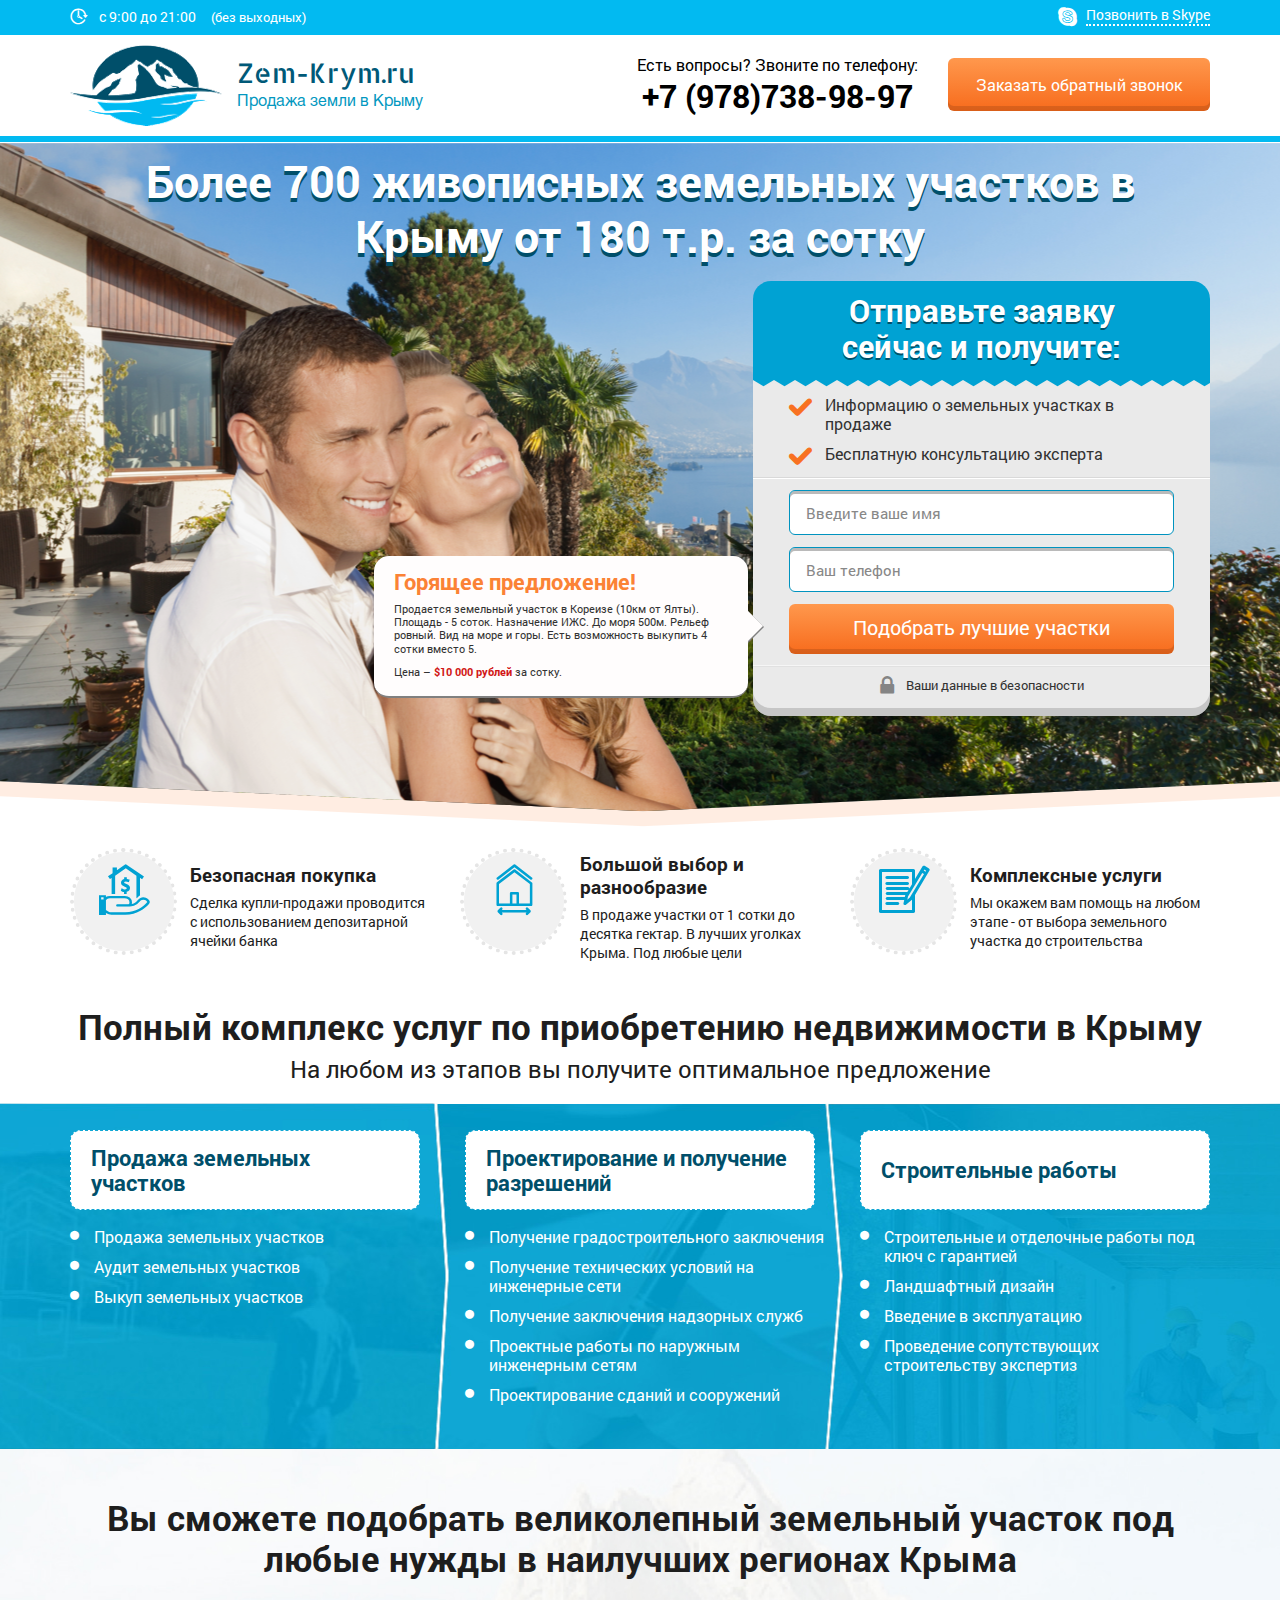
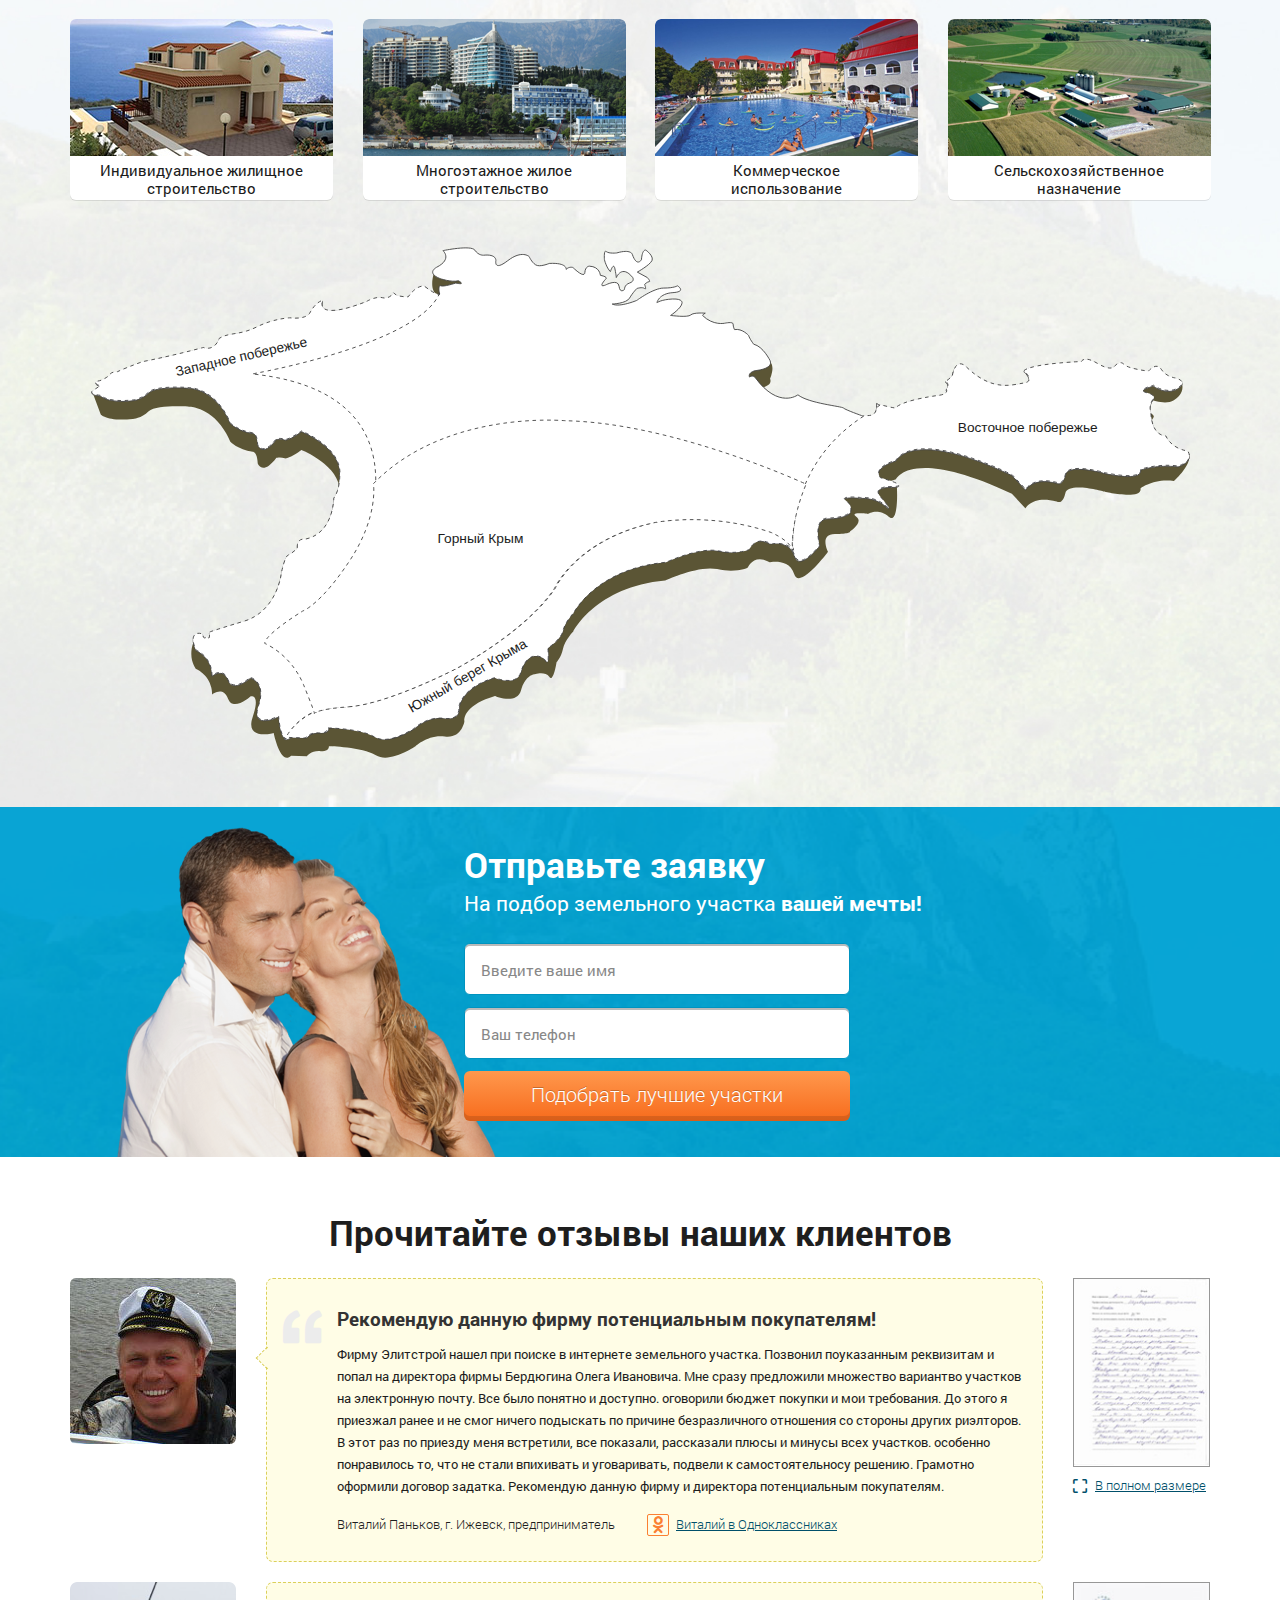
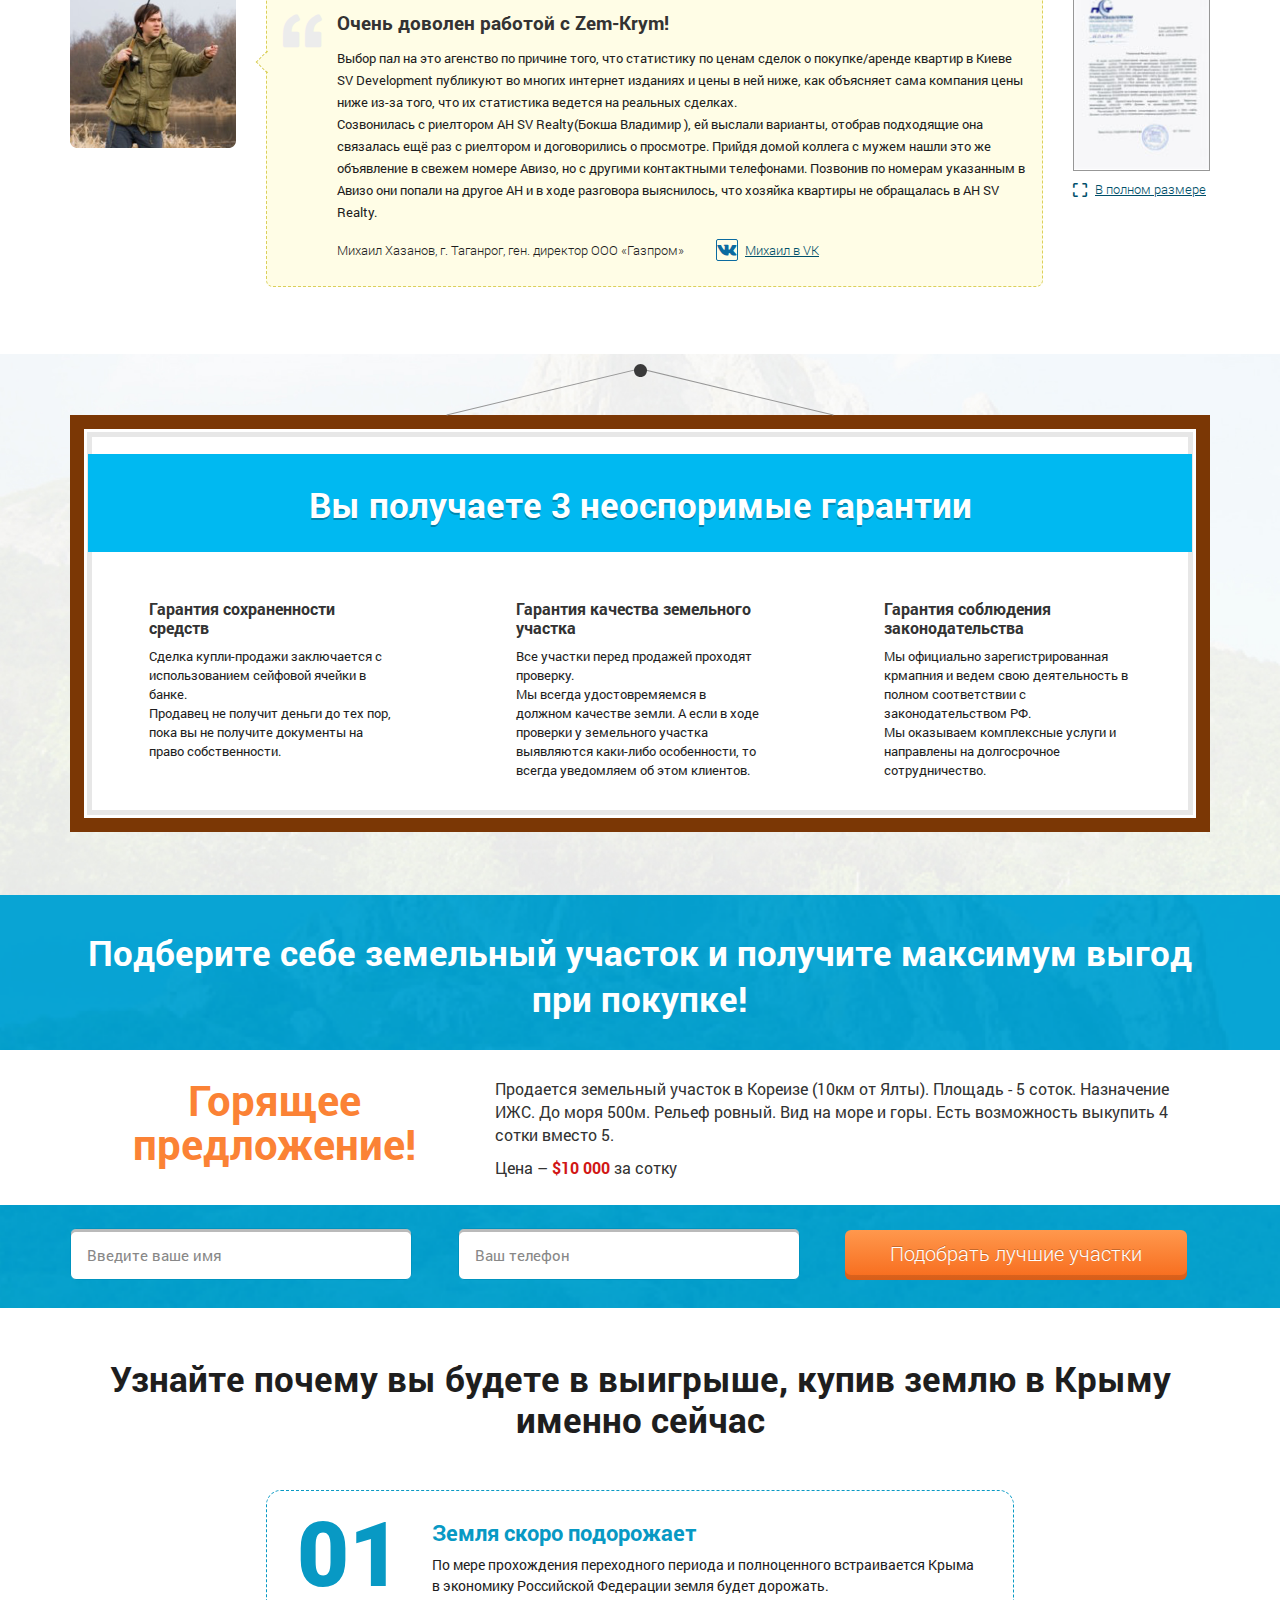
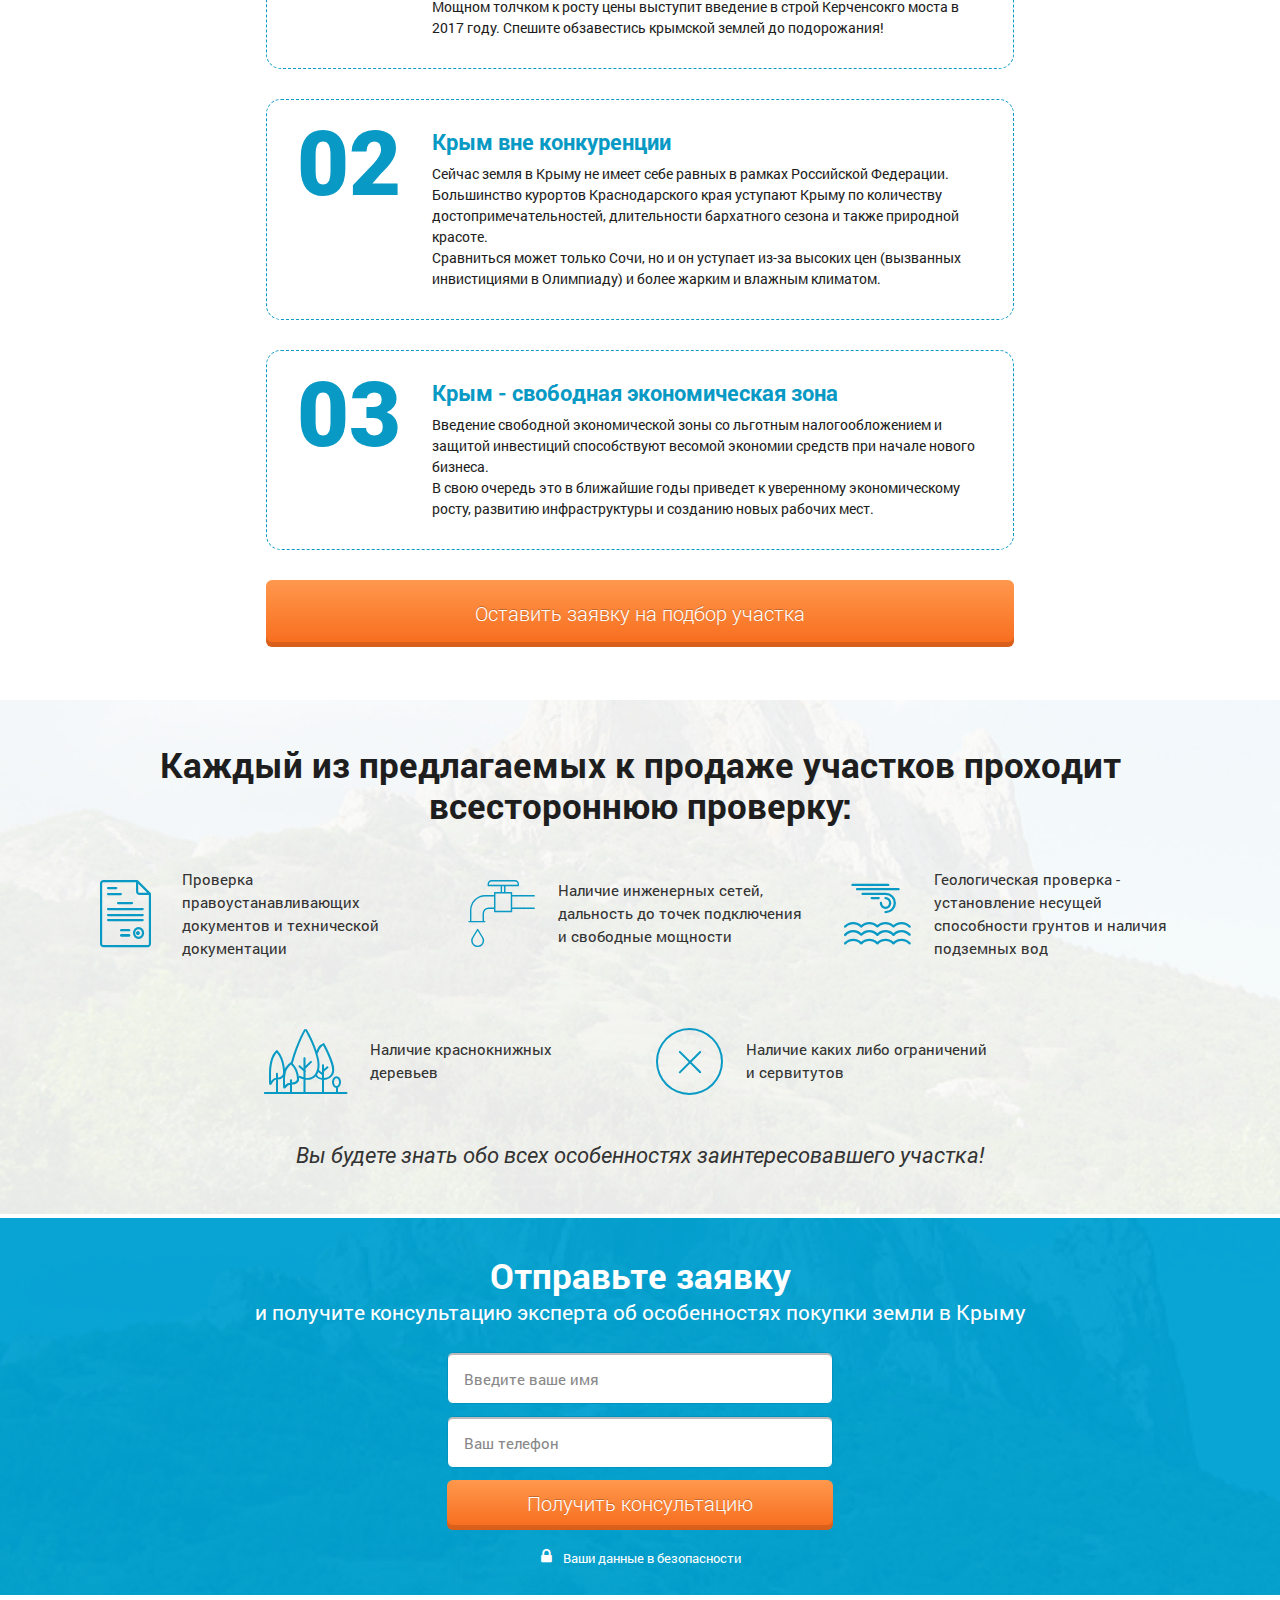
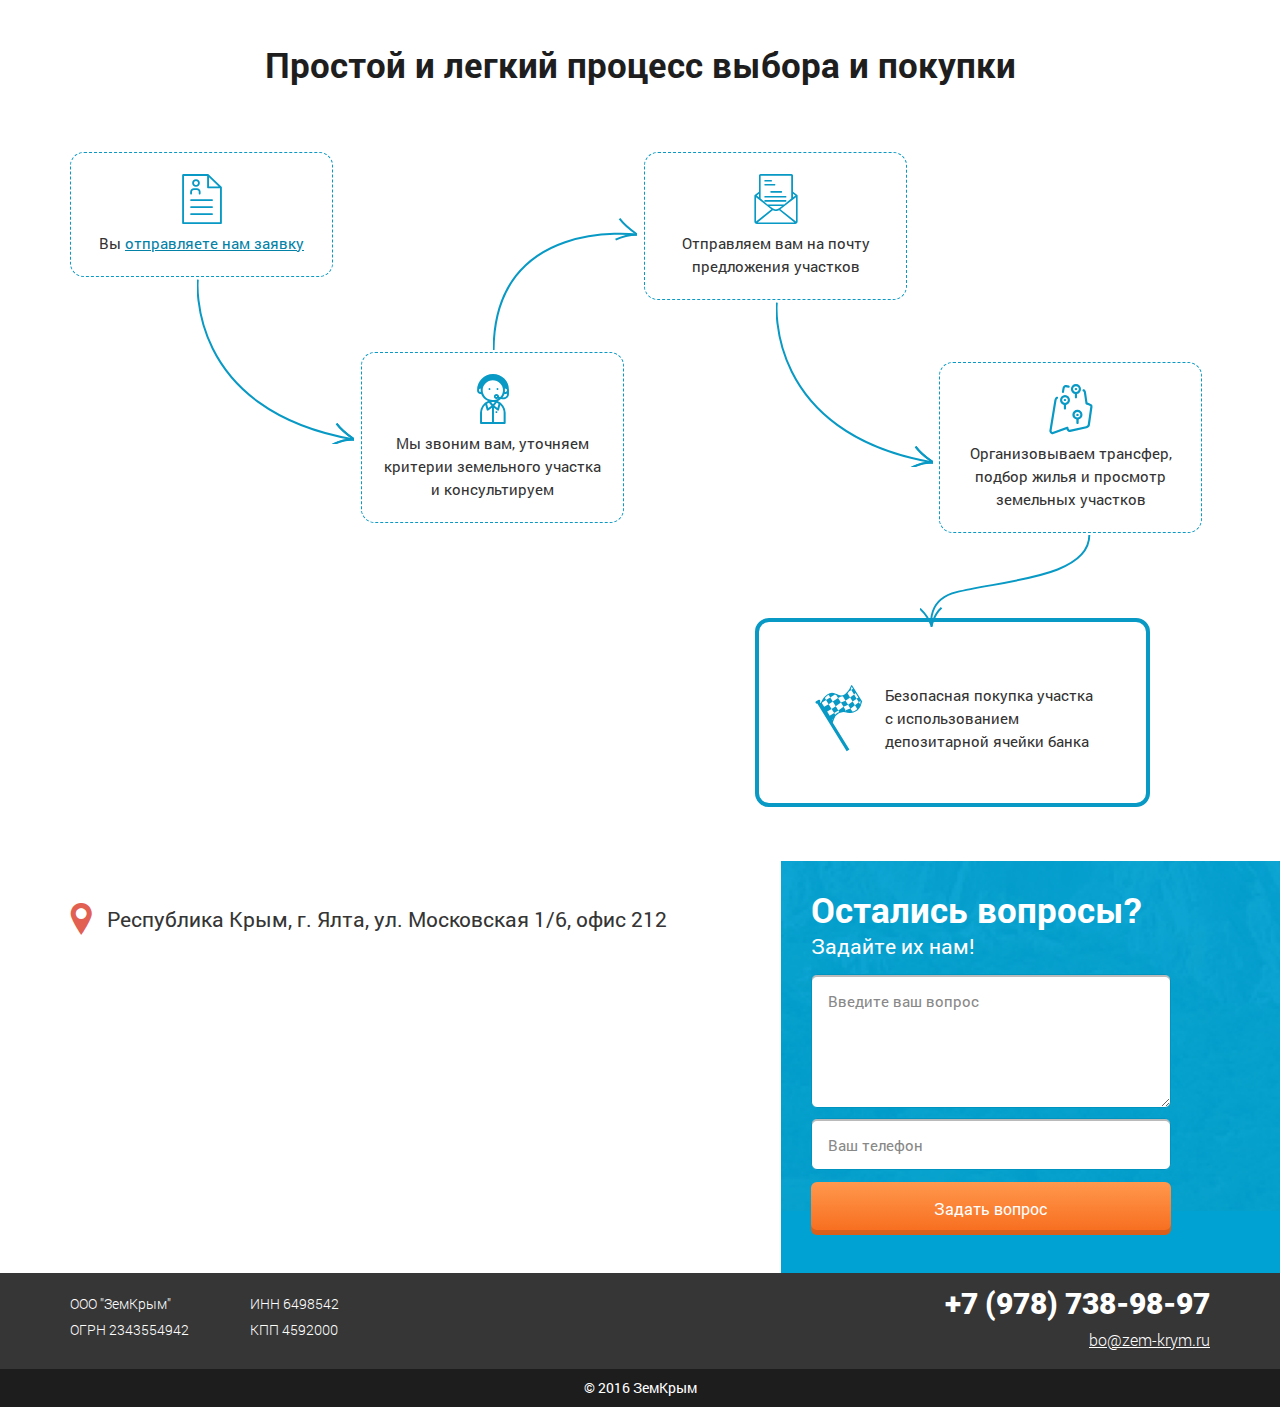
<file: index.html>
<!DOCTYPE html>
<!--[if lt IE 7]><html lang="ru" class="lt-ie9 lt-ie8 lt-ie7"><![endif]-->
<!--[if IE 7]><html lang="ru" class="lt-ie9 lt-ie8"><![endif]-->
<!--[if IE 8]><html lang="ru" class="lt-ie9"><![endif]-->
<!--[if gt IE 8]><!-->
<html lang="ru">
<!--<![endif]-->
<head>
	<meta charset="utf-8" />
	<title>Земля в Крыму</title>
	<meta name="description" content="" />
	<meta http-equiv="X-UA-Compatible" content="IE=edge" />
	<meta name="viewport" content="width=device-width, initial-scale=1.0" />
	<link rel="shortcut icon" href="favicon.png" />
	<link rel="stylesheet" href="css/bootstrap-grid-3.3.1.min.css" />
	<link rel="stylesheet" href="css/fancybox/jquery.fancybox.css" />
	<link rel="stylesheet" href="css/icomoon.css" />
	<link rel="stylesheet" href="css/fonts.css" />
	<link rel="stylesheet" href="css/style.css" />
	<link rel="stylesheet" href="css/media.css" />
	<script src="http://api-maps.yandex.ru/2.0/?load=package.full&lang=ru-RU" type="text/javascript"></script>
</head>
<body>
	<header class="header">
		<div class="header-top">
			<div class="container clearfix">
				<div class="worktime"><i class="icon icon-time"></i>с 9:00 до 21:00<span class="worktime__note">(без выходных)</span></div>
				<a class="call2skype" href="skype:berdyugin_o"><i class="icon icon-skype"></i><span class="call2skype__underline">Позвонить в Skype</span></a>
			</div>
		</div>
		<div class="header-bottom">
			<div class="container clearfix">
				<a class="logo clearfix" href="/">
					<div class="logo__image">
						<img src="img/logo.png" alt="" class="logo__img">
					</div>
					<div class="logo__text">
						<div class="logo__name">Zem-Krym.ru</div>
						<h1 class="logo__slogan">Продажа земли в Крыму</h1>
					</div>
				</a>
				<div class="header-contact">
					<div class="phone">
						<div class="phone__text">Есть вопросы? Звоните по телефону:</div>
						<div class="phone__number">+7 (978)738-98-97</div>
					</div>
					<a href="#form-recall" class="btn btn-recall fancybox">Заказать обратный звонок</a>
				</div>
			</div>
			<div class="header-bottom__line"></div>
		</div>
	</header>
	<section class="firstscreen">
		<div class="container">
			<div class="firstscreen__title">Более 700 живописных земельных участков в Крыму от 180 т.р. за сотку</div>
			<div class="form1">
				<div class="form1__header">
					<div class="form1__title">Отправьте заявку сейчас и получите:</div>
				</div>
				<div class="form1__body">
					<div class="form1__body-row">
						<ul class="list">
							<li class="list__item"><i class="list__item-icon icon-check"></i>Информацию о земельных участках в продаже</li>
							<li class="list__item"><i class="list__item-icon icon-check"></i>Бесплатную консультацию эксперта</li>
						</ul>
					</div>
					<div class="form1__body-hr1"></div>
					<div class="form1__body-row">
						<form id="form1-firstscreen" action="" method="POST">
							<input class="form1__input" type="text" name="name" placeholder="Введите ваше имя" required>
							<input class="form1__input customer_phone" type="text" name="phone" placeholder="Ваш телефон" required>
							<input type="hidden" name="form" value="Главная форма">
							<button class="btn btn-send-firstscreen" type="submit">Подобрать лучшие участки</button>
						</form>
					</div>
					<div class="form1__body-hr2"></div>
					<div class="form1__body-row">
						<div class="data-security"><i class="data-security__icon icon-lock"></i>Ваши данные в безопасности</div>
					</div>
				</div> <!-- .form1__body -->
				<div class="tooltip tooltip_sale">
					<div class="tooltip__title">Горящее предложение!</div>
					<div class="tooltip__text">
						<p>Продается земельный участок в Кореизе (10км от Ялты). Площадь - 5 соток. Назначение ИЖС. До моря 500м. Рельеф ровный. Вид на море и горы. Есть возможность выкупить 4 сотки вместо 5.</p>
						<p>Цена – <span class="salesumm">$10&nbsp;000 рублей</span> за сотку.</p>
					</div>
				</div>
			</div> <!-- .form1 -->
		</div> <!-- .container -->
	</section>
	<section class="advantages">
		<div class="container">
			<div class="row">
				<div class="col-lg-4">
					<div class="advantage">
						<div class="advantage__icon-border">
							<div class="advantage__icon">
								<i class="icon-safety"></i>
							</div>
						</div>
						<div class="advantage__info">
							<div class="advantage__title">Безопасная покупка</div>
							<div class="advantage__text">Сделка купли-продажи проводится с использованием депозитарной ячейки банка</div>
						</div>
					</div>
				</div>
				<div class="col-lg-4">
					<div class="advantage">
						<div class="advantage__icon-border">
							<div class="advantage__icon">
								<i class="icon-house"></i>
							</div>
						</div>
						<div class="advantage__info">
							<div class="advantage__title">Большой выбор и разнообразие</div>
							<div class="advantage__text">В продаже участки от 1 сотки до десятка гектар. В лучших уголках Крыма. Под любые цели</div>
						</div>
					</div>
				</div>
				<div class="col-lg-4">
					<div class="advantage">
						<div class="advantage__icon-border">
							<div class="advantage__icon">
								<i class="icon-write"></i>
							</div>
						</div>
						<div class="advantage__info">
							<div class="advantage__title">Комплексные услуги</div>
							<div class="advantage__text">Мы окажем вам помощь на любом этапе - от выбора земельного участка до строительства</div>
						</div>
					</div>
				</div>
			</div> <!-- .row -->
			<h2 class="advantages__title">Полный комплекс услуг по приобретению недвижимости в Крыму</h2>
			<div class="advantages__subtitle">На любом из этапов вы получите оптимальное предложение</div>
		</div>
	</section>
	<section class="stages">
		<div class="container clearfix">
			<div class="stage stage_1">
				<div class="stage__title"><div class="stage__title-val">Продажа земельных участков</div></div>
				<ul class="list list_circle list_circle-white">
					<li class="list__item"><i class="list__item-icon icon-circle"></i>Продажа земельных участков</li>
					<li class="list__item"><i class="list__item-icon icon-circle"></i>Аудит земельных участков</li>
					<li class="list__item"><i class="list__item-icon icon-circle"></i>Выкуп земельных участков</li>
				</ul>
			</div>
			<div class="stage stage_2">
				<div class="stage__title"><div class="stage__title-val">Проектирование и получение разрешений</div></div>
				<ul class="list list_circle list_circle-white list_circle-stage2">
					<li class="list__item"><i class="list__item-icon icon-circle"></i>Получение градостроительного заключения</li>
					<li class="list__item"><i class="list__item-icon icon-circle"></i>Получение технических условий на инженерные сети</li>
					<li class="list__item"><i class="list__item-icon icon-circle"></i>Получение заключения надзорных служб</li>
					<li class="list__item"><i class="list__item-icon icon-circle"></i>Проектные работы по наружным инженерным сетям</li>
					<li class="list__item"><i class="list__item-icon icon-circle"></i>Проектирование сданий и сооружений</li>
				</ul>
			</div>
			<div class="stage stage_3">
				<div class="stage__title"><div class="stage__title-val">Строительные работы</div></div>
				<ul class="list list_circle list_circle-white">
					<li class="list__item"><i class="list__item-icon icon-circle"></i>Строительные и отделочные работы под ключ с гарантией</li>
					<li class="list__item"><i class="list__item-icon icon-circle"></i>Ландшафтный дизайн</li>
					<li class="list__item"><i class="list__item-icon icon-circle"></i>Введение в эксплуатацию</li>
					<li class="list__item"><i class="list__item-icon icon-circle"></i>Проведение сопутствующих строительству экспертиз</li>
				</ul>
			</div>
		</div> <!-- .container -->
	</section>
	<section class="regions">
		<div class="container">
			<h2 class="regions__title">Вы сможете подобрать великолепный земельный участок под любые нужды в наилучших регионах Крыма</h2>
			<div class="regions__needs">
				<div class="row">
					<div class="col-lg-3 col-xs-6">
						<div class="need">
							<div class="need__img-container">
								<img src="img/needs1.jpg" alt="" class="need__img">
							</div>
							<div class="need__label">Индивидуальное жилищное строительство</div>
						</div>
					</div>
					<div class="col-lg-3 col-xs-6">
						<div class="need">
							<div class="need__img-container">
								<img src="img/needs2.png" alt="" class="need__img">
							</div>
							<div class="need__label">Многоэтажное жилое строительство</div>
						</div>
					</div>
					<div class="col-lg-3 col-xs-6">
						<div class="need">
							<div class="need__img-container">
								<img src="img/needs3.png" alt="" class="need__img">
							</div>
							<div class="need__label">Коммерческое<br>использование</div>
						</div>
					</div>
					<div class="col-lg-3 col-xs-6">
						<div class="need">
							<div class="need__img-container">
								<img src="img/needs4.png" alt="" class="need__img">
							</div>
							<div class="need__label">Сельскохозяйственное<br>назначение</div>
						</div>
					</div>
				</div> <!-- .row -->
			</div> <!-- .regions__needs -->
		</div> <!-- .container -->
		<div class="regions__map">
			<object id="svgmap" data="img/map.svg" type="image/svg+xml" height="560" width="1205">
				<p>К сожалению, вы используете устаревшую версию браузера, который не поддерживает интерактивную карту.</p>
			</object>
			<div class="container">
				<div class="regions__title2">Выберите свою часть Крыма:</div>
				<div class="tooltip-region__title-btn">Восточное побережье</div>
			</div>
			<div class="tooltip-region tooltip-region_arrow-right tooltip-region_east clearfix">
				<div class="tooltip-region__inner clearfix">
					<div class="tooltip-region__image">
						<img src="img/region-east.jpg" alt="">
					</div>
					<div class="tooltip-region__info">
						<div class="tooltip-region__title clearfix">Восточное побережье<span class="tooltip-region__title-btn-hide">Свернуть</span></div>
						<div class="tooltip-region__text">Хоть восточное побережье и не может конкурировать с южным по уровню инфраструктуры, красоте природы и достопримечательностям, оно обладает своими весомыми преимуществами. Здесь меньший наплыв туристов, более низкие цены и близкое расположение Керченского моста.</div>
						<a href="#form-region-east" class="btn btn-tooltip-region fancybox">Оставить заявку на подбор участка</a>
					</div>
				</div>
			</div>
			<div class="container">
				<div class="tooltip-region__title-btn">Западное побережье</div>
			</div>
			<div class="tooltip-region tooltip-region_west clearfix">
				<div class="tooltip-region__inner clearfix">
					<div class="tooltip-region__image">
						<img src="img/region-west.jpg" alt="">
					</div>
					<div class="tooltip-region__info">
						<div class="tooltip-region__title clearfix">Западное побережье<span class="tooltip-region__title-btn-hide">Свернуть</span></div>
						<div class="tooltip-region__text">Преимущественно дикие пляжи Западного берега Крыма идеально подойдут для ценителей уединенного отдыха подальше от цивилизации. Ландшафт представлен бескрайней равнинной степью. Сезонные ветра оценят любители водных видов спорта. Запад Крыма славится своими демократичными ценами.</div>
						<a href="#form-region-west" class="btn btn-tooltip-region fancybox">Оставить заявку на подбор участка</a>
					</div>
				</div>
			</div>
			<div class="container">
				<div class="tooltip-region__title-btn">Южный Берег Крыма</div>
			</div>
			<div class="tooltip-region tooltip-region_south clearfix">
				<div class="tooltip-region__inner clearfix">
					<div class="tooltip-region__image">
						<img src="img/region-south.jpg" alt="">
					</div>
					<div class="tooltip-region__info">
						<div class="tooltip-region__title clearfix">ЮБК<span class="tooltip-region__title-btn-hide">Свернуть</span></div>
						<div class="tooltip-region__text">Именно благодаря Южному берегу Крым называют Русской Ривьерой. Субтропический климат, живописные горы и леса, самое теплое море и долгий бархатный сезон. не оставят равнодушным никого! Поражает количество исторических памятников на ЮБК, одних только дворцов более 30! Недаром Южный берег воспет в творчестве десятков поэтов и писателей.</div>
						<a href="#form-region-south" class="btn btn-tooltip-region fancybox">Оставить заявку на подбор участка</a>
					</div>
				</div>
			</div>
			<div class="container">
				<div class="tooltip-region__title-btn">Горный крым</div>
			</div>
			<div class="tooltip-region tooltip-region_mountain">
				<div class="tooltip-region__inner clearfix">
					<div class="tooltip-region__image">
						<img src="img/region-mountain.jpg" alt="">
					</div>
					<div class="tooltip-region__info">
						<div class="tooltip-region__title clearfix">Горный крым<span class="tooltip-region__title-btn-hide">Свернуть</span></div>
						<div class="tooltip-region__text">Горная часть Крыма прекрасно подойдет тем, кому важны тишина и покой. Живописные горы и долины, реки и озера поразят вас своей красотой. В горах можно спокойно и уютно жить или отдыхать не сталкиваясь с шумом и скоплением туристов, как на побережье. Также именно горный Крым лучше всего подходит для зимнего отдыха.</div>
						<a href="#form-region-mountain" class="btn btn-tooltip-region fancybox">Оставить заявку на подбор участка</a>
					</div>
				</div>
			</div>
		</div> <!-- .regions__map -->
	</section>
	<section class="formblue">
		<div class="formblue__container">
			<div class="container clearfix">
				<div class="formblue__form">
					<h2 class="formblue__title1">Отправьте заявку</h2>
					<div class="formblue__title2">На подбор земельного участка <b>вашей мечты!</b></div>
					<form id="formblue" action="" method="POST">
						<input class="formblue__input" type="text" name="name" placeholder="Введите ваше имя" required>
						<input class="formblue__input" type="text" name="phone" placeholder="Ваш телефон" required>
						<input type="hidden" name="form" value="Форма под картой">
						<button class="btn btn-send-formblue" type="submit">Подобрать лучшие участки</button>
					</form>
				</div>
			</div>
		</div>
	</section>
	<section class="reviews">
		<div class="container">
			<h2 class="reviews__title">Прочитайте отзывы наших клиентов</h2>
			<div class="recall">
				<div class="recall__inner">
					<i class="recall__title-icon icon-quotes"></i>
					<div class="recall__title">Рекомендую данную фирму потенциальным покупателям!</div>
					<div class="recall__text">Фирму Элитстрой нашел при поиске в интернете земельного участка. Позвонил поуказанным реквизитам и попал на директора фирмы Бердюгина Олега Ивановича. Мне сразу предложили множество вариантво участков на электронную почту. Все было понятно и доступно. оговорили бюджет покупки и мои требования. До этого я приезжал ранее и не смог ничего подыскать по причине безразличного отношения со стороны других риэлторов. В этот раз по приезду меня встретили, все показали, рассказали плюсы и минусы всех участков. особенно понравилось то, что не стали впихивать и уговаривать, подвели к самостоятельносу решению. Грамотно оформили  договор задатка. Рекомендую данную фирму и директора потенциальным покупателям.</div>
					<div class="recall__user clearfix">
						<div class="recall__user-img">
							<img src="img/user1.jpg" alt="">
						</div>
						<div class="recall__name">Виталий Паньков, г. Ижевск, предприниматель</div>
					</div>
					<a class="recall__social" href="https://ok.ru/profile/355089095978" target="_blank">
						<i class="recall__social-icon icon-ok"></i>
						<span class="recall__social-text">Виталий в Одноклассниках</span>
					</a>
					<div class="recall__original">
						<a class="recall__original-lnk fancybox" href="img/recall-original-01.jpg" target="_blank">
							<div class="recall__original-img">
								<img src="img/recall-original-01-small.jpg" alt="">
							</div>
							<i class="recall__original-icon icon-fullsize"></i>
							<span class="recall__original-text"><span class="recall__original-text-mobile">Посмотреть оригинал отзыва</span><span class="recall__original-text-desktop">В полном размере</span></span>
						</a>
					</div>
				</div> <!-- .recall__inner -->
			</div> <!-- .recall -->
			<div class="recall">
				<div class="recall__inner">
					<i class="recall__title-icon icon-quotes"></i>
					<div class="recall__title">Очень доволен работой с Zem-Krym!</div>
					<div class="recall__text">Выбор пал на это агенство по причине того, что статистику по ценам сделок о покупке/аренде квартир в Киеве SV Development публикуют во многих интернет изданиях и цены в ней ниже, как объясняет сама компания цены ниже из-за того, что их статистика ведется на реальных сделках.<br>Созвонилась с риелтором АН SV Realty(Бокша Владимир <vboksha@svdevelopment.com>), ей выслали варианты, отобрав подходящие она связалась ещё раз с риелтором и договорились о просмотре. Прийдя домой коллега с мужем нашли это же объявление в свежем номере Авизо, но с другими контактными телефонами. Позвонив по номерам указанным в Авизо они попали на другое АН и в ходе разговора выяснилось, что хозяйка квартиры не обращалась в АН SV Realty.</div>
					<div class="recall__user clearfix">
						<div class="recall__user-img">
							<img src="img/user2.png" alt="">
						</div>
						<div class="recall__name">Михаил Хазанов, г. Таганрог, ген. директор ООО &laquo;Газпром&raquo;</div>
					</div>
					<a class="recall__social" href="#" target="_blank">
						<i class="recall__social-icon icon-vk"></i>
						<span class="recall__social-text">Михаил в VK</span>
					</a>
					<div class="recall__original">
						<a class="recall__original-lnk fancybox" href="img/recall-original-02.jpg" target="_blank">
							<div class="recall__original-img">
								<img src="img/recall-original-02-small.jpg" alt="">
							</div>
							<i class="recall__original-icon icon-fullsize"></i>
							<span class="recall__original-text"><span class="recall__original-text-mobile">Посмотреть оригинал отзыва</span><span class="recall__original-text-desktop">В полном размере</span></span>
						</a>
					</div>
				</div> <!-- .recall__inner -->
			</div> <!-- .recall -->
		</div> <!-- .container -->
	</section>
	<section class="guarantees">
		<div class="container">
			<div class="guarantees__rope">
				<img src="img/rope.svg" alt="">
			</div>
			<div class="guarantees__box1">
				<div class="guarantees__box2">
					<h2 class="guarantees__title">Вы получаете 3 неоспоримые гарантии</h2>
					<div class="row">
						<div class="col-md-4">
							<div class="guarantees__item">
								<div class="guarantees__ititle">Гарантия сохраненности средств</div>
								<div class="guarantees__itext">Сделка купли-продажи заключается с использованием сейфовой ячейки в банке.<br>Продавец не получит деньги до тех пор, пока вы не получите документы на право собственности.</div>
							</div>
						</div>
						<div class="col-md-4">
							<div class="guarantees__item">
								<div class="guarantees__ititle">Гарантия качества земельного участка</div>
								<div class="guarantees__itext">Все участки перед продажей проходят проверку.<br>Мы всегда удостовремяемся в должном качестве земли. А если в ходе проверки у земельного участка выявляются каки-либо особенности, то всегда уведомляем об этом клиентов.</div>
							</div>
						</div>
						<div class="col-md-4">
							<div class="guarantees__item">
								<div class="guarantees__ititle">Гарантия соблюдения законодательства</div>
								<div class="guarantees__itext">Мы официально зарегистрированная крмапния и ведем свою деятельность в полном соответствии с законодательством РФ.<br>Мы оказываем комплексные услуги и направлены на долгосрочное сотрудничество.</div>
							</div>
						</div>
					</div> <!-- .row -->
				</div> <!-- .guarantees__box2 -->
			</div> <!-- .guarantees__box1 -->
		</div> <!-- .container -->
	</section>
	<section class="formbluesale">
		<div class="container">
			<h2 class="formbluesale__title">Подберите себе земельный участок и получите максимум выгод при покупке!</h2>
		</div>
		<div class="formbluesale__sale">
			<div class="container">
				<div class="row">
					<div class="col-lg-4">
						<div class="formbluesale__sale-title">Горящее предложение!</div>
					</div>
					<div class="col-lg-8">
						<div class="formbluesale__sale-text">
							<p>Продается земельный участок в Кореизе (10км от Ялты). Площадь - 5 соток. Назначение ИЖС. До моря 500м. Рельеф ровный. Вид на море и горы. Есть возможность выкупить 4 сотки вместо 5.</p>
							<p>Цена – <span class="salesumm">$10&nbsp;000</span> за сотку</p>
						</div>
					</div>
				</div> <!-- .row -->
			</div> <!-- .container -->
		</div>
		<div class="container">
			<div class="formbluesale__form">
				<form id="formbluesale" action="" method="POST">
					<input class="formbluesale__input" type="text" name="name" placeholder="Введите ваше имя" required>
					<input class="formbluesale__input" type="text" name="phone" placeholder="Ваш телефон" required>
					<input type="hidden" name="form" value="Форма с акцией">
					<button class="btn btn-send-formbluesale" type="submit">Подобрать лучшие участки</button>
				</form>
			</div>
		</div> <!-- .container -->
	</section>
	<section class="whynow">
		<div class="container">
			<h2 class="whynow__title">Узнайте почему вы будете в выигрыше, купив землю в Крыму именно сейчас</h2>
			<div class="whynow__container">
				<div class="whynow__item">
					<div class="whynow__count">01</div>
					<div class="whynow__info">
						<div class="whynow__item-title">Земля скоро подорожает</div>
						<div class="whynow__text">По мере прохождения переходного периода и  полноценного встраивается Крыма в экономику Российской Федерации земля будет дорожать.<br>Мощном толчком к росту цены выступит введение в строй Керченсокго моста в 2017 году. Спешите обзавестись крымской землей до подорожания!</div>
					</div>
				</div>
				<div class="whynow__item">
					<div class="whynow__count">02</div>
					<div class="whynow__info">
						<div class="whynow__item-title">Крым вне конкуренции</div>
						<div class="whynow__text">Сейчас земля в Крыму не имеет себе равных в рамках Российской Федерации. Большинство курортов Краснодарского края уступают Крыму по количеству достопримечательностей, длительности бархатного сезона и также природной красоте.<br>Сравниться может только Сочи, но и он уступает из-за высоких цен (вызванных инвистициями в Олимпиаду) и более жарким и влажным климатом.</div>
					</div>
				</div>
				<div class="whynow__item">
					<div class="whynow__count">03</div>
					<div class="whynow__info">
						<div class="whynow__item-title">Крым - свободная экономическая зона</div>
						<div class="whynow__text">Введение свободной экономической зоны со льготным налогообложением и защитой инвестиций способствуют весомой экономии средств при начале нового бизнеса.<br>В свою очередь это в ближайшие годы приведет к уверенному экономическому росту, развитию инфраструктуры и созданию новых рабочих мест.</div>
					</div>
				</div>
				<a class="btn btn-whynow fancybox" href="#form-whynow">Оставить заявку на подбор участка</a>
			</div> <!-- .whynow__container -->
		</div>
	</section>
	<section class="bigtest">
		<div class="container">
			<h2 class="bigtest__title">Каждый из предлагаемых к продаже участков проходит всестороннюю проверку:</h2>
			<div class="bigtest__items">
				<div class="bigtest__item">
					<i class="bigtest__item-icon icon-document"></i>
					<div class="bigtest__item-text">Проверка правоустанавливающих документов и технической документации</div>
				</div>
				<div class="bigtest__item">
					<i class="bigtest__item-icon icon-water-tap"></i>
					<div class="bigtest__item-text">Наличие инженерных сетей, дальность до точек подключения и свободные мощности</div>
				</div>
				<div class="bigtest__item">
					<i class="bigtest__item-icon icon-calm"></i>
					<div class="bigtest__item-text">Геологическая проверка - установление несущей способности грунтов и наличия подземных вод</div>
				</div>
				<div class="bigtest__item">
					<i class="bigtest__item-icon icon-forest"></i>
					<div class="bigtest__item-text">Наличие краснокнижных деревьев</div>
				</div>
				<div class="bigtest__item">
					<i class="bigtest__item-icon icon-close"></i>
					<div class="bigtest__item-text">Наличие каких либо ограничений и сервитутов</div>
				</div>
			</div>
			<div class="bigtest__ps">Вы будете знать обо всех особенностях заинтересовавшего участка!</div>
		</div>
	</section>
	<section class="formblue3">
		<div class="container">
			<h2 class="formblue3__title1">Отправьте заявку</h2>
			<div class="formblue3__title2">и получите консультацию эксперта об особенностях покупки земли в Крыму</div>
			<form id="formblue3" action="" method="POST">
				<input class="formblue__input" type="text" name="name" placeholder="Введите ваше имя" required>
				<input class="formblue__input" type="text" name="phone" placeholder="Ваш телефон" required>
				<input type="hidden" name="form" value="Форма с консультацией">
				<button class="btn btn-send-formblue3" type="submit">Получить консультацию</button>
				<div class="data-security"><i class="data-security__icon icon-lock"></i>Ваши данные в безопасности</div>
			</form>
		</div>
	</section>
	<section class="buyprocess">
		<div class="container clearfix">
			<h2 class="buyprocess__title">Простой и легкий процесс выбора и покупки</h2>
			<div class="buyprocess__step buyprocess__step_1">
				<div class="buyprocess__icon icon-resume-document"></div>
				<div class="buyprocess__text">Вы <a class="fancybox" href="#form-buyprocess">отправляете нам заявку</a></div>
			</div>
			<div class="buyprocess__step buyprocess__step_2">
				<div class="buyprocess__icon icon-telemarketer"></div>
				<div class="buyprocess__text">Мы звоним вам, уточняем критерии земельного участка и консультируем</div>
			</div>
			<div class="buyprocess__step buyprocess__step_3">
				<div class="buyprocess__icon icon-letter"></div>
				<div class="buyprocess__text">Отправляем вам на почту предложения участков</div>
			</div>
			<div class="buyprocess__step buyprocess__step_4">
				<div class="buyprocess__icon icon-area-with-pins"></div>
				<div class="buyprocess__text">Организовываем трансфер, подбор жилья и просмотр земельных участков</div>
			</div>
			<div class="buyprocess__step buyprocess__step_last">
				<div class="buyprocess__icon icon-finish"></div>
				<div class="buyprocess__text">Безопасная покупка участка с использованием депозитарной ячейки банка</div>
			</div>
		</div>
	</section>
	<section class="contacts">
		<div class="contacts__address">
			<div class="container">
				<i class="contacts__address-icon icon-location-pin"></i>
				<div class="contacts__address-text">Республика Крым, г. Ялта, ул. Московская 1/6, офис 212</div>
			</div>
		</div>
		<div class="contacts__row clearfix">
			<div id="ymap" class="contacts__map">
				<script type="text/javascript">
					ymaps.ready(init);
					function init () {
						var myMap = new ymaps.Map('ymap', {
								center: [44.49728974, 34.17058541],
								zoom: 16
							});
						var myPlacemark = new ymaps.Placemark([44.49728974, 34.17058541], {
								hintContent: 'Zem-Krym.ru',
								balloonContentHeader: 'Продажа земли в Крыму',
								balloonContentBody: 'Республика Крым, г. Ялта, ул. Московская 1/6, офис 212' 
							}, {
								preset: 'twirl#redDotIcon'
							});

						myMap.geoObjects.add(myPlacemark);
					}
				</script>
			</div>
			<div class="contacts__form">
				<h2 class="contacts__form-title">Остались вопросы?</h2>
				<div class="contacts__form-subtitle">Задайте их нам!</div>
				<form id="form-question" action="" method="POST">
					<textarea class="formquestion__textarea" type="text" name="question" placeholder="Введите ваш вопрос" required></textarea>
					<input class="formquestion__input" type="text" name="phone" placeholder="Ваш телефон" required>
					<input type="hidden" name="form" value="Форма в футере">
					<button class="btn btn-send-question" type="submit">Задать вопрос</button>
				</form>
			</div>
		</div>
	</section>
	<footer class="footer">
		<div class="footer__top">
			<div class="container">
				<div class="footer__right">
					<div class="footer__phone">+7 (978) 738-98-97</div>
					<a class="footer__email" href="mailto:bo@zem-krym.ru">bo@zem-krym.ru</a>
				</div>
				<div class="footer__left">
					<div class="footer__lefttext">ООО "ЗемКрым"<br>ОГРН 2343554942</div>
					<div class="footer__lefttext">ИНН 6498542<br>КПП 4592000</div>
				</div>
			</div>
		</div>
		<div class="footer__bottom">&copy; 2016 ЗемКрым</div>
	</footer>
	<div class="popup" id="form-recall">
		<div class="popup__header">
			<div class="popup__title">Закажите обратный звонок</div>
		</div>
		<div class="popup__body">
			<div class="popup__body-row">
				<form id="formpopup1" action="" method="POST">
					<input class="form1__input" type="text" name="name" placeholder="Введите ваше имя" required="">
					<input class="form1__input" type="text" name="phone" placeholder="Ваш телефон" required="">
					<input type="hidden" name="form" value="Кнопка обратного звонка">
					<button class="btn btn-send-popup btn-send-popup-firstscreen" type="submit">Заказать обратный звонок</button>
				</form>
			</div>
			<div class="form1__body-hr2"></div>
			<div class="form1__body-row">
				<div class="data-security"><i class="data-security__icon icon-lock"></i>Ваши данные в безопасности</div>
			</div>
		</div> <!-- .popup__body -->
	</div>
	<div class="popup" id="form-region-mountain">
		<div class="popup__header">
			<div class="popup__title">Оставить заявку на подбор участка</div>
		</div>
		<div class="popup__body">
			<div class="popup__body-row">
				<form id="formpopup2" action="" method="POST">
					<input class="form1__input" type="text" name="name" placeholder="Введите ваше имя" required="">
					<input class="form1__input" type="text" name="phone" placeholder="Ваш телефон" required="">
					<input type="hidden" name="form" value="Кнопка на карте: Горный">
					<button class="btn btn-send-popup btn-send-popup-firstscreen" type="submit">Отправить заявку</button>
				</form>
			</div>
			<div class="form1__body-hr2"></div>
			<div class="form1__body-row">
				<div class="data-security"><i class="data-security__icon icon-lock"></i>Ваши данные в безопасности</div>
			</div>
		</div> <!-- .popup__body -->
	</div>
	<div class="popup" id="form-region-south">
		<div class="popup__header">
			<div class="popup__title">Оставить заявку на подбор участка</div>
		</div>
		<div class="popup__body">
			<div class="popup__body-row">
				<form id="formpopup3" action="" method="POST">
					<input class="form1__input" type="text" name="name" placeholder="Введите ваше имя" required="">
					<input class="form1__input" type="text" name="phone" placeholder="Ваш телефон" required="">
					<input type="hidden" name="form" value="Кнопка на карте: ЮБК">
					<button class="btn btn-send-popup btn-send-popup-firstscreen" type="submit">Отправить заявку</button>
				</form>
			</div>
			<div class="form1__body-hr2"></div>
			<div class="form1__body-row">
				<div class="data-security"><i class="data-security__icon icon-lock"></i>Ваши данные в безопасности</div>
			</div>
		</div> <!-- .popup__body -->
	</div>
	<div class="popup" id="form-region-west">
		<div class="popup__header">
			<div class="popup__title">Оставить заявку на подбор участка</div>
		</div>
		<div class="popup__body">
			<div class="popup__body-row">
				<form id="formpopup4" action="" method="POST">
					<input class="form1__input" type="text" name="name" placeholder="Введите ваше имя" required="">
					<input class="form1__input" type="text" name="phone" placeholder="Ваш телефон" required="">
					<input type="hidden" name="form" value="Кнопка на карте: Запад">
					<button class="btn btn-send-popup btn-send-popup-firstscreen" type="submit">Отправить заявку</button>
				</form>
			</div>
			<div class="form1__body-hr2"></div>
			<div class="form1__body-row">
				<div class="data-security"><i class="data-security__icon icon-lock"></i>Ваши данные в безопасности</div>
			</div>
		</div> <!-- .popup__body -->
	</div>
	<div class="popup" id="form-region-east">
		<div class="popup__header">
			<div class="popup__title">Оставить заявку на подбор участка</div>
		</div>
		<div class="popup__body">
			<div class="popup__body-row">
				<form id="formpopup5" action="" method="POST">
					<input class="form1__input" type="text" name="name" placeholder="Введите ваше имя" required="">
					<input class="form1__input" type="text" name="phone" placeholder="Ваш телефон" required="">
					<input type="hidden" name="form" value="Кнопка на карте: Восток">
					<button class="btn btn-send-popup btn-send-popup-firstscreen" type="submit">Отправить заявку</button>
				</form>
			</div>
			<div class="form1__body-hr2"></div>
			<div class="form1__body-row">
				<div class="data-security"><i class="data-security__icon icon-lock"></i>Ваши данные в безопасности</div>
			</div>
		</div> <!-- .popup__body -->
	</div>
	<div class="popup" id="form-whynow">
		<div class="popup__header">
			<div class="popup__title">Оставить заявку на подбор участка</div>
		</div>
		<div class="popup__body">
			<div class="popup__body-row">
				<form id="formpopup6" action="" method="POST">
					<input class="form1__input" type="text" name="name" placeholder="Введите ваше имя" required="">
					<input class="form1__input" type="text" name="phone" placeholder="Ваш телефон" required="">
					<input type="hidden" name="form" value="Кнопка Почему сейчас">
					<button class="btn btn-send-popup btn-send-popup-firstscreen" type="submit">Отправить заявку</button>
				</form>
			</div>
			<div class="form1__body-hr2"></div>
			<div class="form1__body-row">
				<div class="data-security"><i class="data-security__icon icon-lock"></i>Ваши данные в безопасности</div>
			</div>
		</div> <!-- .popup__body -->
	</div>
	<div class="popup" id="form-buyprocess">
		<div class="popup__header">
			<div class="popup__title">Отправьте заявку</div>
		</div>
		<div class="popup__body">
			<div class="popup__body-row">
				<form id="formpopup7" action="" method="POST">
					<input class="form1__input" type="text" name="name" placeholder="Введите ваше имя" required="">
					<input class="form1__input" type="text" name="phone" placeholder="Ваш телефон" required="">
					<input type="hidden" name="form" value="Кнопка в процессе покупки">
					<button class="btn btn-send-popup btn-send-popup-firstscreen" type="submit">Отправить заявку</button>
				</form>
			</div>
			<div class="form1__body-hr2"></div>
			<div class="form1__body-row">
				<div class="data-security"><i class="data-security__icon icon-lock"></i>Ваши данные в безопасности</div>
			</div>
		</div> <!-- .popup__body -->
	</div>
	<!--[if lt IE 9]>
	<script src="js/html5shiv/es5-shim.min.js"></script>
	<script src="js/html5shiv/html5shiv.min.js"></script>
	<script src="js/html5shiv/html5shiv-printshiv.min.js"></script>
	<script src="js/html5shiv/respond.min.js"></script>
	<![endif]-->
	<script src="js/jquery-2.1.4.min.js"></script>
	<script src="js/fancybox/jquery.fancybox.pack.js"></script>
	<script src="js/jquery.smoothscroll.js"></script>
	<script src="js/jquery.textPlaceholder.js"></script>
	<script src="js/common.js"></script>
	<!-- Yandex.Metrika counter --><!-- /Yandex.Metrika counter -->
	<!-- Google Analytics counter --><!-- /Google Analytics counter -->
</body>
</html>
</file>
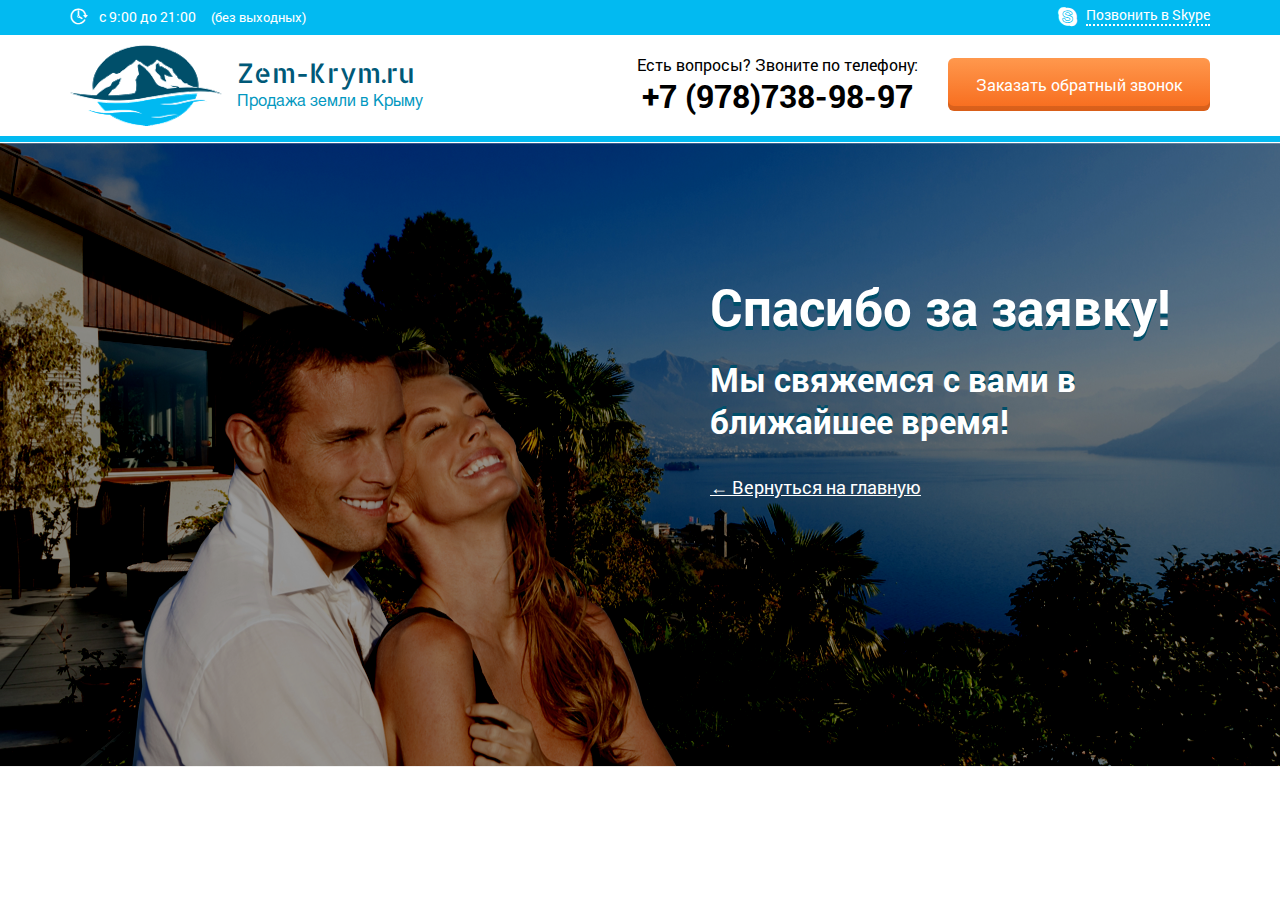
<file: thank_you.html>
<!DOCTYPE html>
<!--[if lt IE 7]><html lang="ru" class="lt-ie9 lt-ie8 lt-ie7"><![endif]-->
<!--[if IE 7]><html lang="ru" class="lt-ie9 lt-ie8"><![endif]-->
<!--[if IE 8]><html lang="ru" class="lt-ie9"><![endif]-->
<!--[if gt IE 8]><!-->
<html lang="ru">
<!--<![endif]-->
<head>
	<meta charset="utf-8" />
	<title>Земля в Крыму</title>
	<meta name="description" content="" />
	<meta http-equiv="X-UA-Compatible" content="IE=edge" />
	<meta name="viewport" content="width=device-width, initial-scale=1.0" />
	<link rel="shortcut icon" href="favicon.png" />
	<link rel="stylesheet" href="css/bootstrap-grid-3.3.1.min.css" />
	<link rel="stylesheet" href="css/icomoon.css" />
	<link rel="stylesheet" href="css/fonts.css" />
	<link rel="stylesheet" href="css/style.css" />
	<link rel="stylesheet" href="css/media.css" />
</head>
<body>
	<header class="header">
		<div class="header-top">
			<div class="container clearfix">
				<div class="worktime"><i class="icon icon-time"></i>с 9:00 до 21:00<span class="worktime__note">(без выходных)</span></div>
				<a class="call2skype" href="skype:berdyugin_o"><i class="icon icon-skype"></i><span class="call2skype__underline">Позвонить в Skype</span></a>
			</div>
		</div>
		<div class="header-bottom">
			<div class="container clearfix">
				<a class="logo clearfix" href="/">
					<div class="logo__image">
						<img src="img/logo.png" alt="" class="logo__img">
					</div>
					<div class="logo__text">
						<div class="logo__name">Zem-Krym.ru</div>
						<div class="logo__slogan">Продажа земли в Крыму</div>
					</div>
				</a>
				<div class="header-contact">
					<div class="phone">
						<div class="phone__text">Есть вопросы? Звоните по телефону:</div>
						<div class="phone__number">+7 (978)738-98-97</div>
					</div>
					<a href="#form-recall" class="btn btn-recall fancybox">Заказать обратный звонок</a>
				</div>
			</div>
			<div class="header-bottom__line"></div>
		</div>
	</header>
	<section class="firstscreen firstscreen_thankyou">
		<div class="container">
			<div class="form1 thankyou">
				<div class="thankyou__title">Спасибо за заявку!</div>
				<div class="thankyou__subtitle">Мы свяжемся с вами в ближайшее время!</div>
				<a class="thankyou__lnk" href="/">&#8592; Вернуться на главную</a>
			</div> <!-- .form1 -->
		</div> <!-- .container -->
	</section>
	
	<!--[if lt IE 9]>
	<script src="js/html5shiv/es5-shim.min.js"></script>
	<script src="js/html5shiv/html5shiv.min.js"></script>
	<script src="js/html5shiv/html5shiv-printshiv.min.js"></script>
	<script src="js/html5shiv/respond.min.js"></script>
	<![endif]-->
	<script src="js/jquery-2.1.4.min.js"></script>
	<script src="js/jquery.smoothscroll.js"></script>
	<!-- Yandex.Metrika counter --><!-- /Yandex.Metrika counter -->
	<!-- Google Analytics counter --><!-- /Google Analytics counter -->
</body>
</html>
</file>
<file: css/icomoon.css>
@font-face {
    font-family: 'icomoon';
    src:    url('../fonts/icomoon/icomoon.eot?7wf7j2');
    src:    url('../fonts/icomoon/icomoon.eot?7wf7j2#iefix') format('embedded-opentype'),
        url('../fonts/icomoon/icomoon.ttf?7wf7j2') format('truetype'),
        url('../fonts/icomoon/icomoon.woff?7wf7j2') format('woff'),
        url('../fonts/icomoon/icomoon.svg?7wf7j2#icomoon') format('svg');
    font-weight: normal;
    font-style: normal;
}

[class^="icon-"], [class*=" icon-"] {
    /* use !important to prevent issues with browser extensions that change fonts */
    font-family: 'icomoon' !important;
    speak: none;
    font-style: normal;
    font-weight: normal;
    font-variant: normal;
    text-transform: none;
    line-height: 1;

    /* Better Font Rendering =========== */
    -webkit-font-smoothing: antialiased;
    -moz-osx-font-smoothing: grayscale;
}

.icon-area-with-pins:before {
    content: "\e900";
}
.icon-calm:before {
    content: "\e901";
}
.icon-check:before {
    content: "\e902";
}
.icon-circle:before {
    content: "\e903";
}
.icon-close:before {
    content: "\e904";
}
.icon-document:before {
    content: "\e905";
}
.icon-finish:before {
    content: "\e906";
}
.icon-forest:before {
    content: "\e907";
}
.icon-fullsize:before {
    content: "\e908";
}
.icon-house:before {
    content: "\e909";
}
.icon-letter:before {
    content: "\e90a";
}
.icon-location-pin:before {
    content: "\e90b";
}
.icon-lock:before {
    content: "\e90c";
}
.icon-quotes:before {
    content: "\e90d";
}
.icon-resume-document:before {
    content: "\e90e";
}
.icon-safety:before {
    content: "\e90f";
}
.icon-skype:before {
    content: "\e910";
}
.icon-telemarketer:before {
    content: "\e911";
}
.icon-time:before {
    content: "\e912";
}
.icon-water-tap:before {
    content: "\e913";
}
.icon-write:before {
    content: "\e914";
}
.icon-vk:before {
    content: "\e915";
}
.icon-ok:before {
    content: "\e916";
}
</file>
<file: css/fonts.css>
/* font-family: "Roboto"; */
@font-face {
	font-family: "Roboto";
	src: url("../fonts/Roboto/RobotoLight.eot");
	src: url("../fonts/Roboto/RobotoLight.eot?#iefix")format("embedded-opentype"),
	url("../fonts/Roboto/RobotoLight.woff") format("woff"),
	url("../fonts/Roboto/RobotoLight.ttf") format("truetype"),
	url("../fonts/Roboto/RobotoLight.svg#RobotoLight") format("svg");
	font-style: normal;
	font-weight: 300;
}
@font-face {
	font-family: "Roboto";
	src: url("../fonts/Roboto/RobotoRegular.eot");
	src: url("../fonts/Roboto/RobotoRegular.eot?#iefix")format("embedded-opentype"),
	url("../fonts/Roboto/RobotoRegular.woff") format("woff"),
	url("../fonts/Roboto/RobotoRegular.ttf") format("truetype"),
	url("../fonts/Roboto/RobotoRegular.svg#RobotoRegular") format("svg");
	font-style: normal;
	font-weight: 400;
}
@font-face {
	font-family: "Roboto";
	src: url("../fonts/Roboto/RobotoItalic.eot");
	src: url("../fonts/Roboto/RobotoItalic.eot?#iefix")format("embedded-opentype"),
	url("../fonts/Roboto/RobotoItalic.woff") format("woff"),
	url("../fonts/Roboto/RobotoItalic.ttf") format("truetype"),
	url("../fonts/Roboto/RobotoItalic.svg#RobotoItalic") format("svg");
	font-style: italic;
	font-weight: 400;
}
@font-face {
	font-family: "Roboto";
	src: url("../fonts/Roboto/RobotoBold.eot");
	src: url("../fonts/Roboto/RobotoBold.eot?#iefix")format("embedded-opentype"),
	url("../fonts/Roboto/RobotoBold.woff") format("woff"),
	url("../fonts/Roboto/RobotoBold.ttf") format("truetype"),
	url("../fonts/Roboto/RobotoBold.svg#RobotoBold") format("svg");
	font-style: normal;
	font-weight: 700;
}
@font-face {
	font-family: "Roboto";
	src: url("../fonts/Roboto/RobotoBlack.eot");
	src: url("../fonts/Roboto/RobotoBlack.eot?#iefix")format("embedded-opentype"),
	url("../fonts/Roboto/RobotoBlack.woff") format("woff"),
	url("../fonts/Roboto/RobotoBlack.ttf") format("truetype"),
	url("../fonts/Roboto/RobotoBlack.svg#RobotoBlack") format("svg");
	font-style: normal;
	font-weight: 900;
}
/* font-family: "Helvetica"; */
@font-face {
	font-family: "Helvetica";
	src: url("../fonts/Helvetica/HelveticaRegular.eot");
	src: url("../fonts/Helvetica/HelveticaRegular.eot?#iefix")format("embedded-opentype"),
	url("../fonts/Helvetica/HelveticaRegular.woff") format("woff"),
	url("../fonts/Helvetica/HelveticaRegular.ttf") format("truetype"),
	url("../fonts/Helvetica/HelveticaRegular.svg#HelveticaRegular") format("svg");
	font-style: normal;
	font-weight: normal;
}
/* font-family: "AllertaStencil"; */
@font-face {
	font-family: "AllertaStencil";
	src: url("../fonts/AllertaStencil/AllertaStencil-Regular.eot");
	src: url("../fonts/AllertaStencil/AllertaStencil-Regular.eot?#iefix")format("embedded-opentype"),
	url("../fonts/AllertaStencil/AllertaStencil-Regular.woff") format("woff"),
	url("../fonts/AllertaStencil/AllertaStencil-Regular.ttf") format("truetype"),
	url("../fonts/AllertaStencil/AllertaStencil-Regular.svg#HelveticaRegular") format("svg");
	font-style: normal;
	font-weight: normal;
}
</file>
<file: css/style.css>
*::-webkit-input-placeholder {
	color: #888;
	opacity: 1;
}
*:-moz-placeholder {
	color: #888;
	opacity: 1;
}
*::-moz-placeholder {
	color: #888;
	opacity: 1;
}
*:-ms-input-placeholder {
	color: #888;
	opacity: 1;
}

body input:focus:required:invalid,
body textarea:focus:required:invalid {
	
}
body input:required:valid,
body textarea:required:valid {
	
}
body {
	font-family: "Roboto", sans-serif;
	font-size: 16px;
	font-weight: normal;
}
.header {}
.header-top {
	color: #fff;
	min-height: 35px;
	background-color: #02baf1;
	padding: 7px 0;
	text-align: center;
}
.worktime {
	margin: 0 auto;
	font-size: 14px;
	font-weight: 400;
	line-height: 16px;
}
.worktime__note {
	font-size: 13px;
	font-weight: 400;
	line-height: 15px;
	margin-left: 15px;
}
.icon-time {
	font-size: 18px;
	margin-right: 11px;
	vertical-align: text-top;
}
.call2skype {
	display: none;
	float: right;
	color: inherit;
	font-size: 14px;
	font-weight: 400;
	line-height: 11px;
	text-decoration: none;
	padding-bottom: 2px;
}
.call2skype__underline {
	border-bottom: 2px dotted #fff;
}
.call2skype:hover .call2skype__underline {
	border-bottom: none;
}
.icon-skype {
	font-size: 19px;
	margin-right: 9px;
	vertical-align: middle;
}
.header-bottom {
	text-align: center;
}
.logo {
	display: block;
	margin: 0 auto;
	padding: 18px 0 17px;
}
.logo__image {
	float: left;
	width: 127px;
	height: 68px;
	margin-right: 13px;
}
.logo__img {
	width: 100%;
	height: auto;
}
.logo__text {
	float: left;
	text-align: left;
}
.logo__name {
	color: #005978;
	font-family: "AllertaStencil", sans-serif;
	font-weight: 400;
	font-size: 20px;
	line-height: 29px;
	margin: 10px 0 3px;
}
.logo__slogan {
	color: #0398c0;
	font-family: "Helvetica", sans-serif;
	font-size: 11px;
	font-weight: 400;
	line-height: 16px;
	margin: 0;
}
.phone {
	font-family: "Roboto", sans-serif;
	color: #000;
}
.phone__text {
	font-size: 14px;
	font-weight: 400;
	line-height: 19px;
	margin: 0 0 3px;
}
.phone__number {
	font-size: 30px;
	font-weight: 700;
	line-height: 38px;
}
.btn {
	display: block;
	border-radius: 6px;
	color: #fff;
	font-size: 16px;
	font-weight: 400;
	line-height: 19px;
	text-align: center;
	padding: 17px 28px;
	-webkit-box-shadow: inset 0px -5px 0px 0px rgba(0, 0, 0, 0.12);
	-moz-box-shadow:    inset 0px -5px 0px 0px rgba(0, 0, 0, 0.12);
	box-shadow:         inset 0px -5px 0px 0px rgba(0, 0, 0, 0.12);
	outline: none;
	border: none;
	background: #ff984d;
	background: -moz-linear-gradient(top,  #ff984d 0%, #f76b1c 100%);
	background: -webkit-linear-gradient(top,  #ff984d 0%,#f76b1c 100%);
	background: linear-gradient(to bottom,  #ff984d 0%,#f76b1c 100%);
	filter: progid:DXImageTransform.Microsoft.gradient( startColorstr='#ff984d', endColorstr='#f76b1c',GradientType=0 );
}
.btn-recall {
	margin: 12px 0 25px 0;
}
.header-bottom__line {
	width: 100%;
	height: 6px;
	background-color: #02baf1;
	margin-bottom: 1px;
}
.firstscreen {
	height: 684px;
	background-image: url(../img/bg-firstscreen-mobile.png);
	background-repeat: no-repeat;
	background-position: 50% 100%;
	background-size: cover;
}
.firstscreen_thankyou {
	background-image: url(../img/bg-thankyou.png);
	height: auto;
	padding-bottom: 100px;
}
.thankyou__title {
	color: #fff;
	font-size: 41px;
	font-weight: 700;
	line-height: 42px;
	text-shadow: 0 4px 0 #004f6a;
	margin-bottom: 20px;
	margin-top: 80px;
}
.thankyou__subtitle {
	color: #fff;
	font-size: 20px;
	font-weight: 700;
	line-height: 32px;
	text-shadow: 0 -3px 0 #004f6a;
	margin-bottom: 34px;
}
.thankyou__lnk {
	display: inline-block;
	color: #fff;
	font-size: 18px;
	font-weight: 400;
	line-height: 22px;
	text-decoration: underline;
}
.thankyou__lnk:hover {
	text-decoration: none;
}
.firstscreen__title {
	color: #fff;
	font-size: 31px;
	font-weight: 700;
	line-height: 37px;
	text-shadow: 0 4px 0 #004f6a;
	margin: 10px 0 18px;
}
.form1 {
	width: 270px;
	margin: 0 auto;
	-webkit-border-radius: 18px;
	-moz-border-radius: 18px;
	border-radius: 18px;
	position: relative;
}
.thankyou {
	text-align: center;
}
.form1__header {
	background-color: #00a2d3;
	-webkit-border-radius: 18px 18px 0 0;
	-moz-border-radius: 18px 18px 0 0;
	border-radius: 18px 18px 0 0;
	text-shadow: 0 2px 0 rgba(0, 0, 0, 0.5);
	color: #fff;
	font-weight: 700;
	font-size: 21px;
	line-height: 24px;
	text-align: center;
}
.form1__title {
	padding: 13px 18px;
}
.form1__header:after {
	display: block;
	content: "";
	height: 7px;
	width: 100%;
	background-image: url(../img/zub.svg);
	background-repeat: repeat-x;
	position: relative;
	bottom: -7px;
}
.form1__body {
	background-color: #eaeaea;
	-webkit-border-radius: 0 0 18px 18px;
	-moz-border-radius: 0 0 18px 18px;
	border-radius: 0 0 18px 18px;
	-webkit-box-shadow: inset 0px -8px 0px 0px rgba(139, 139, 139, 0.38);
	-moz-box-shadow:    inset 0px -8px 0px 0px rgba(139, 139, 139, 0.38);
	box-shadow:         inset 0px -8px 0px 0px rgba(139, 139, 139, 0.38);
}
.form1__body-row {
	padding: 14px 20px 0;
}
.list {
	margin: 0 0 5px 0;
	padding: 0 0 0 36px;
	list-style: none;
	font-size: 13px;
	font-weight: 400;
	line-height: 16px;
}
.list__item {
	display: block;
	position: relative;
	margin-bottom: 13px;
}
.list__item:last-child {
	margin-bottom: 0;
}
.list__item-icon {
	color: #f87122;
	font-size: 19px;
	margin-right: 11px;
	position: absolute;
	left: -30px;
}
.form1__body-hr1 {
	display: none;
}
.form1__body-hr2 {
	height: 1px;
	border-top: 1px solid #f6f6f6;
	border-bottom: 1px solid #e1e1e1;
}
#form1-firstscreen {
	margin-top: -4px;
}
.form1__input {
	display: block;
	width: 100%;
	padding: 13px 12px 12px;
	background-color: #fff;
	border: 1px solid #0093bf;
	color: #888;
	font-size: 15px;
	font-weight: 400;
	line-height: 18px;
	-webkit-border-radius: 6px;;
	-moz-border-radius: 6px;
	border-radius: 6px;
	-webkit-box-shadow: inset 0 3px 0 rgba(0, 0, 0, 0.27);
	-moz-box-shadow:    inset 0 3px 0 rgba(0, 0, 0, 0.27);
	box-shadow:         inset 0 3px 0 rgba(0, 0, 0, 0.27);
	outline: none;
	margin-bottom: 6px;
}
.btn-send-firstscreen {
	width: 100%;
	margin: 0;
	padding: 16px 0;
	font-size: 15px;
	line-height: 18px;
}
.data-security {
	font-size: 13px;
	font-weight: 400;
	line-height: 15px;
	text-align: center;
	margin: -2px 0 0;
	padding-bottom: 20px;
}
.data-security__icon {
	color: #848484;
	font-size: 17px;
	margin-right: 10px;
	vertical-align: text-top;
}
.tooltip {
	width: 374px; /*414*/
	position: absolute;
	bottom: 18px;
	left: -379px; /*419*/
	background: #fffdfd;
	-webkit-border-radius: 15px;;
	-moz-border-radius: 15px;
	border-radius: 15px;
	border-bottom: 2px solid #808080;
	padding: 10px 20px 8px;
}
.tooltip_sale {
	display: none;
}
.tooltip:after, .tooltip:before {
	left: 100%;
	top: 50%;
	border: solid transparent;
	content: " ";
	height: 0;
	width: 0;
	position: absolute;
	pointer-events: none;
}
.tooltip:after {
	border-color: rgba(255, 253, 253, 0);
	border-left-color: #fffdfd;
	border-width: 15px;
	margin-top: -15px;
}
.tooltip:before {
	border-color: rgba(0, 0, 0, 0);
	border-left-color: #808080;
	border-width: 16px;
	margin-top: -15px;
}
.tooltip__title {
	color: #fb8235;
	font-size: 22px;
	font-weight: 700;
	line-height: 31px;
	margin-bottom: 5px;
}
.tooltip__text {
	font-size: 11px;
	line-height: 1.2;
	margin-bottom: 7px;
}
.list_circle {
	margin: 0;
	padding: 0 0 0 21px;
	color: #1e1e1e;
	font-size: 13px;
	font-weight: 400;
	line-height: 15px;
}
.list_circle .list__item {
	margin-bottom: 5px;
}
.list__item-icon.icon-circle {
	font-size: 9px;
	color: #f9782a;
	margin-right: 13px;
	position: absolute;
	left: -21px;
	top: 4px;
}
.salesumm {
	color: #d11616;
	font-weight: 700;
}
.advantages {
	color: #1e1e1e;
	padding: 30px 0 12px 0;
	text-align: center;
}
.advantages__title {
	text-align: center;
	font-weight: 700;
	font-size: 24px;
	line-height: 28px;
	margin: 40px 0 12px;
}
.advantages__subtitle {
	text-align: center;
	font-weight: 400;
	font-size: 12px;
	line-height: 14px;
}
.advantage {
	font-size: 1px;
	margin-bottom: 20px;
	display: inline-block;
	text-align: left;
}
.advantage__icon-border {
	display: inline-block;
	width: 61px;
	height: 61px;
	background-color: #fff;
	border: 4px dotted #e5e5e5;
	-webkit-border-radius: 32px;
	-moz-border-radius: 32px;
	border-radius: 32px;
	text-align: center;
	margin-right: 13px;
}
.advantage__icon {
	display: block;
	width: 53px;
	height: 53px;
	font-size: 29px;
	color: #00a2d3;
	background-color: #f1f1f1;
	-webkit-border-radius: 27px;
	-moz-border-radius: 27px;
	border-radius: 27px;
}
.advantage__icon > i {
	display: inline-block;
	width: 29px;
	height: 33px;
	vertical-align: middle;
}
.advantage__icon > i:before {
	vertical-align: middle;
	// vertical-align: -webkit-baseline-middle;
	// vertical-align: -moz-middle-with-baseline;
}
.advantage__info {
	width: 195px;
	display: inline-block;
	vertical-align: middle;
}
.advantage__title {
	font-weight: 700;
	font-size: 17px;
	line-height: 19px;
	margin-bottom: 7px;
}
.advantage__text {
	font-weight: 400;
	font-size: 11px;
	line-height: 16px;
}
.stages {
	background-color: #10a7d4;
	color: #fff;
}
.stage {
	margin: 0 auto 43px;
}
.stage_2 {
	margin-bottom: 55px;
}
.stage__title {
	display: table;
	width: 100%;
	height: 80px;
	background-color: #fff;
	border: 1px dashed #10a7d4;
	-webkit-border-radius: 10px;
	-moz-border-radius: 10px;
	border-radius: 10px;
	color: #004f6a;
	font-weight: 700;
	font-size: 20px;
	line-height: 24px;
	margin: 16px auto 20px;
	padding: 0 20px;
}
.stage__title-val {
	display: table-cell;
	vertical-align: middle;
}
.list_circle-white {
	color: #fff;
	font-weight: 400;
	font-size: 15px;
	line-height: 18px;
	padding: 0 35px 0 51px;
}
.list_circle-white .list__item {
	margin-bottom: 11px;
}
.list_circle-white .list__item-icon.icon-circle {
	color: #fff;
	margin-right: 10px;
	left: -18px;
}
.regions__title {
	color: #1e1e1e;
	font-weight: 700;
	font-size: 24px;
	line-height: 28px;
	margin: 35px 0 18px;
	text-align: center;
}
.regions__needs {
	margin-bottom: 17px;
}
.need {
	width: 123px;
	margin: 0 auto 14px;
	background-color: #fff;
	-webkit-border-radius: 6px;
	-moz-border-radius: 6px;
	border-radius: 6px;
	-webkit-box-shadow: 0 1px 0 rgba(0, 0, 0, 0.1);
	-moz-box-shadow:    0 1px 0 rgba(0, 0, 0, 0.1);
	box-shadow:         0 1px 0 rgba(0, 0, 0, 0.1);
	overflow: hidden;
}
.need__img-container {
	width: 123px;
	height: 64px;
}
.need__img {
	width: 100%;
	height: auto;
}
.need__label {
	text-align: center;
	color: #1c1c1c;
	font-weight: 400;
	font-size: 10px;
	line-height: 11px;
	padding: 5px 0 3px;
}
.regions__map {
	padding-bottom: 15px;
}
.regions__title2 {
	color: #1e1e1e;
	font-size: 18px;
	line-height: 21px;
	font-weight: 700;
	margin-bottom: 18px;
}
#svgmap {
	display: none;
}
.tooltip-region__title-btn {
	display: inline-block;
	color: #017ca1;
	font-size: 15px;
	line-height: 18px;
	cursor: pointer;
	padding-bottom: 2px;
	border-bottom: 1px dotted #017ca1;
	margin-bottom: 10px;
}
.tooltip-region__title-btn:hover,
.tooltip-region__title-btn.active {
	padding-bottom: 3px;
	border-bottom: none;
}
.tooltip-region__title-btn-hide {
	display: none;
	float: right;
	color: #404040;
	font-size: 10px;
	font-weight: 400;
	line-height: 11px;
	padding-bottom: 1px;
	border-bottom: 1px dotted #017ca1;
	cursor: pointer;
	margin-top: 1px;
}
.tooltip-region {
	display: none;
	background-color: #efefef;
	padding: 18px;
	margin-bottom: 15px;
}
.tooltip-region__image {
	float: left;
	width: 70px;
	height: 125px;
	margin-right: 13px;
}
.tooltip-region__image img {
	width: 100%;
	height: auto;
}
.tooltip-region__info {
	width: 185px;
	float: left;
	text-align: center;
}
.tooltip-region__title {
	color: #1a1a1a;
	font-weight: 700;
	font-size: 14px;
	line-height: 16px;
	margin-bottom: 5px;
	text-align: left;
}
.tooltip-region__text {
	color: #1a1a1a;
	font-size: 10px;
	line-height: 21px;
	margin-bottom: 13px;
	text-align: left;
}
.btn-tooltip-region {
	display: block;
	width: 100%;
	padding: 9px 15px 13px;
	font-size: 13px;
	line-height: 18px;
	text-shadow: 0 -1px 0 rgba(0, 0, 0, 0.23);
	position: absolute;
	left: 50%;
	margin-left: -134px;
}
.tooltip-region__inner {
	position: relative;
	padding-bottom: 39px;
}
.formblue {
	height: 261px;
	background-color: #00a2d3;
	background-image: url(../img/bg-nature.png);
	background-repeat: no-repeat;
	background-position: 50% 0;
	background-size: cover;
}
.formblue__container {
	height: 100%;
	padding: 24px 0 17px;
	background-image: url(../img/mw-m.png);
	background-repeat: no-repeat;
	background-position: 0 100%;
}
.formblue__form {
	float: right;
	width: 226px;
}
.formblue__title1 {
	color: #fff;
	font-weight: 700;
	font-size: 24px;
	line-height: 28px;
	margin: 0 0 6px 0;
}
.formblue__title2 {
	color: #fff;
	font-size: 15px;
	line-height: 18px;
	margin-bottom: 8px;
}
.formblue__input {
	width: 100%;
	background-color: #fff;
	border: 1px solid #0093bf;
	-webkit-border-radius: 6px;
	-moz-border-radius: 6px;
	border-radius: 6px;
	-webkit-box-shadow: inset 0 2px 0 rgba(0, 0, 0, 0.27);
	-moz-box-shadow:    inset 0 2px 0 rgba(0, 0, 0, 0.27);
	box-shadow:         inset 0 2px 0 rgba(0, 0, 0, 0.27);
	color: #888;
	font-size: 13px;
	line-height: 15px;
	padding: 14px 10px 11px;
	margin-bottom: 6px;
}
.btn-send-formblue {
	width: 100%;
	padding: 16px;
	font-size: 15px;
	line-height: 18px;
	font-weight: 300;
	text-shadow: 0 -1px 0 rgba(0, 0, 0, 0.23);
}
.reviews {
	padding: 41px 0 18px;
}
.reviews__title {
	color: #1e1e1e;
	font-weight: 700;
	font-size: 24px;
	line-height: 28px;
	text-align: center;
	margin: 0 0 24px 0;
}
.recall {
	position: relative;
	margin-bottom: 20px;
}
.recall__inner {
	background-color: #fffde6;
	border: 1px dashed #dbd05a;
	-webkit-border-radius: 7px;
	-moz-border-radius: 7px;
	border-radius: 7px;
	padding: 17px 23px 20px;
}
.recall__title-icon {
	float: left;
	color: #ececec;
	font-size: 39px;
	opacity: 0.37;
	margin: -3px 11px 0 0;
}
.recall__title {
	min-height: 34px;
	font-weight: 700;
	font-size: 14px;
	line-height: 16px;
	padding-top: 4px;
}
.recall__text {
	color: #1e1e1e;
	font-size: 12px;
	line-height: 19px;
	margin-top: 5px;
}
.recall__user {
	margin: 15px 0 24px;
}
.recall__user-img {
	float: left;
	width: 42px;
	height: 42px;
	margin-right: 16px;
	-webkit-border-radius: 6px;
	-moz-border-radius: 6px;
	border-radius: 6px;
	overflow: hidden;
}
.recall__user-img img {
	width: 100%;
	height: auto;
}
.recall__name {
	color: #1e1e1e;
	font-weight: 300;
	font-size: 13px;
	line-height: 17px;
	padding-top: 4px;
}
.recall__social {
	display: block;
	font-size: 1px;
}
.recall__social-icon {
	display: inline-block;
	text-align: center;
	line-height: 1;
	padding-top: 1px;
	width: 15px;
	height: 15px;
	-webkit-border-radius: 2px;
	-moz-border-radius: 2px;
	border-radius: 2px;
	margin-right: 11px;
	vertical-align: middle;
}
.recall__social-icon.icon-vk {
	border: 1px solid #0b6ba0;
	color: #0b6ba0;
	font-size: 6px;
	padding-top: 4px;
}
.recall__social-icon.icon-ok {
	border: 1px solid #fb8032;
	color: #fb8032;
	font-size: 11px;
}
.recall__social-text {
	display: inline-block;
	color: #004f6a;
	font-weight: 300;
	font-size: 11px;
	line-height: 15px;
	text-decoration: underline;
	vertical-align: middle;
}
.recall__social:hover .recall__social-text {
	text-decoration: none;
}
.recall__original-img {
	display: none;
}
.recall__original-img img {
	width: 100%;
	height: auto;
}
.recall__original-lnk {
	display: inline-block;
	margin-top: 10px;
	font-size: 1px;
}
.recall__original-icon {
	display: inline-block;
	color: #004f6a;
	font-size: 14px;
	margin-right: 11px;
	vertical-align: bottom;
}
.recall__original-text {
	display: inline-block;
	color: #004f6a;
	font-weight: 300;
	font-size: 11px;
	line-height: 15px;
	text-decoration: underline;
}
.recall__original-lnk:hover .recall__original-text {
	text-decoration: none;
}
.recall__original-text-mobile {
	display: inline;
}
.recall__original-text-desktop {
	display: none;
}
.guarantees {
	padding: 10px 0 31px;
}
.guarantees__rope {
	width: 276px;
	height: 36px;
	margin: 0 auto;
}
.guarantees__rope img {
	width: 100%;
	height: auto;
}
.guarantees__box1 {
	background-color: #fff;
	border: 14px solid #7b3705;
	padding: 3px;
}
.guarantees__box2 {
	border: 5px solid #e7e7e7;
	padding: 17px 12px 0;
}
.guarantees__title {
	background-color: #00b9f1;
	padding: 15px 9px 17px;
	color: #fff;
	font-weight: 700;
	font-size: 24px;
	line-height: 28px;
	text-align: center;
	position: relative;
	right: -16px;
	margin: 0 0 16px -32px;
}
.guarantees__ititle {
	font-weight: 700;
	font-size: 16px;
	line-height: 19px;
	margin-bottom: 10px;
}
.guarantees__itext {
	color: #1e1e1e;
	font-size: 13px;
	line-height: 19px;
	margin-bottom: 30px;
}
.guarantees__itext > br {
	line-height: 30px;
}
.formbluesale {
	background-color: #00a2d3;
	background-image: url(../img/bg-nature.png);
	background-repeat: no-repeat;
	background-position: 50% 0;
	background-size: cover;
}
.formbluesale__title {
	color: #fff;
	font-weight: 700;
	font-size: 24px;
	line-height: 28px;
	text-align: center;
	padding: 24px 0 18px;
	margin: 0;
}
.formbluesale__sale {
	background-color: #fff;
	padding-bottom: 10px;
}
.formbluesale__sale-title {
	display: block;
	color: #fb8235;
	font-size: 42px;
	line-height: 44px;
	font-weight: 700;
	text-align: center;
	padding: 25px 0;
}
.formbluesale__sale-text {}
.formbluesale__sale-text .list {
	padding: 0 0 0 19px;
}
.formbluesale__sale-text .list__item {
	color: #1e1e1e;
	font-size: 11px;
	font-weight: 400;
	line-height: 14px;
	margin-bottom: 6px;
}
.formbluesale__sale-text .list__item-icon {
	left: -19px;
	margin-right: 11px;
}
.formbluesale__sale-text .salesumm {}
.formbluesale__form {
	padding: 10px 0 24px;
}
.formbluesale__input {
	display: block;
	width: 100%;
	background-color: #fff;
	border: 1px solid #0093bf;
	-webkit-border-radius: 6px;
	-moz-border-radius: 6px;
	border-radius: 6px;
	-webkit-box-shadow: inset 0 3px 0 rgba(0, 0, 0, 0.27);
	-moz-box-shadow:    inset 0 3px 0 rgba(0, 0, 0, 0.27);
	box-shadow:         inset 0 3px 0 rgba(0, 0, 0, 0.27);
	padding: 13px 12px 12px;
	color: #888;
	font-size: 13px;
	line-height: 15px;
	margin-bottom: 4px;
}
.btn-send-formbluesale {
	display: block;
	width: 100%;
	text-shadow: 0 -1px 0 rgba(0, 0, 0, 0.23);
	font-weight: 300;
	font-size: 15px;
	line-height: 18px;
	padding: 16px;
}
.whynow {
	padding-bottom: 73px;
}
.whynow__title {
	color: #1e1e1e;
	font-weight: 700;
	font-size: 24px;
	line-height: 28px;
	text-align: center;
	margin-top: 35px;
	margin-bottom: 19px;
	margin: 35px 0 19px 0;
}
.whynow__item {
	padding: 15px 19px 20px;
	border: 1px dashed #0899c4;
	-webkit-border-radius: 15px;
	-moz-border-radius: 15px;
	border-radius: 15px;
	margin-bottom: 10px;
}
.whynow__count {
	color: #0899c4;
	font-size: 70px;
	font-weight: 900;
	line-height: 70px;
	text-align: center;
	margin-bottom: 4px;
}
.whynow__item-title {
	color: #0899c4;
	font-weight: 700;
	font-size: 22px;
	line-height: 23px;
	margin-bottom: 10px;
	text-align: center;
}
.whynow__text {
	color: #1e1e1e;
	font-size: 14px;
	line-height: 21px;
}
.whynow__text > br {
	line-height: 30px;
}
.btn-whynow {
	text-shadow: 0 -1px 0 rgba(0, 0, 0, 0.23);
	font-size: 15px;
	font-weight: 300;
	line-height: 18px;
	padding: 16px;
}
.bigtest {
	padding: 25px 0 17px;
}
.bigtest__title {
	color: #1e1e1e;
	font-weight: 700;
	font-size: 24px;
	line-height: 28px;
	text-align: center;
	margin: 0 0 22px 0;
}
.bigtest__items {}
.bigtest__item {
	display: table;
	min-height: 50px;
	position: relative;
	margin-bottom: 25px;
}
.bigtest__item:last-child {
	margin-bottom: 0;
}
.bigtest__item-icon {
	display: inline-block;
	width: 51px;
	color: #0899c4;
	font-size: 51px;
	position: absolute;
	top: 0;
	left: 0;
}
.bigtest__item-icon.icon-forest {
	font-size: 41px;
}
.bigtest__item-text {
	display: table-cell;
	vertical-align: middle;
	font-size: 12px;
	font-weight: 400;
	line-height: 17px;
	padding-left: 68px;
}
.bigtest__ps {
	font-size: 18px;
	line-height: 27px;
	font-style: italic;
	text-align: center;
	margin-top: 27px;
}
.formblue3 {
	background-color: #00a2d3;
	background-image: url(../img/bg-nature.png);
	background-repeat: no-repeat;
	background-position: 50% 0;
	background-size: cover;
	text-align: center;
	padding: 17px 0 16px;
}
.formblue3__title1 {
	color: #fff;
	font-weight: 700;
	font-size: 24px;
	line-height: 28px;
	margin: 0 0 9px 0;
}
.formblue3__title2 {
	color: #fff;
	font-size: 16px;
	line-height: 21px;
	margin-bottom: 23px;
}
#formblue3 {}
#formblue3 .formblue__input {
	width: 100%;
}
.btn-send-formblue3 {
	width: 100%;
	text-shadow: 0 -1px 0 rgba(0, 0, 0, 0.23);
	font-size: 15px;
	line-height: 18px;
	font-weight: 300;
	padding: 16px 10px;
}
#formblue3 .data-security {
	color: #fff;
	font-size: 11px;
	line-height: 13px;
	margin-top: 11px;
	padding-bottom: 0;
}
#formblue3 .data-security .data-security__icon {
	color: #fff;
	font-size: 13px;
}
.buyprocess {
	padding: 39px 0 38px;
}
.buyprocess__title {
	color: #1e1e1e;
	font-weight: 700;
	font-size: 24px;
	line-height: 28px;
	margin: 0 0 27px 0;
	text-align: center;
}
.buyprocess__step {
	display: block;
	border: 1px dashed #0899c4;
	-webkit-border-radius: 14px;
	-moz-border-radius: 14px;
	border-radius: 14px;
	text-align: center;
	padding: 22px 16px 16px;
	margin-bottom: 30px;
	position: relative;
}
.buyprocess__step:after {
	content: "";
	display: block;
	width: 15px;
	height: 28px;
	background-image: url(../img/arrow-down-small.svg);
	background-repeat: no-repeat;
	position: absolute;
	left: 50%;
	margin-left: -7px;
	bottom: -30px;
}
.buyprocess__step_last {
	border: 4px solid #0899c4;
	margin-bottom: 0;
}
.buyprocess__step_last:after {
	content: "";
	display: none;
}
.buyprocess__step_last .buyprocess__icon {
	display: inline-block;
	font-size: 66px;
	margin-bottom: 0;
	vertical-align: middle;
}
.buyprocess__step_last .buyprocess__text {
	text-align: left;
	display: inline-block;
	width: 178px;
	vertical-align: middle;
}
.buyprocess__icon {
	color: #0899c4;
	font-size: 50px;
	margin-bottom: 9px;
}
.buyprocess__text {
	font-size: 13px;
	line-height: 23px;
}
.buyprocess__text > a {
	color: #0382a8;
	text-decoration: underline;
}
.buyprocess__text > a:hover {
	text-decoration: none;
}
.contacts {
	position: relative;
}
.contacts__address {
	background-color: rgba(255,255,255,0.89);
	padding: 14px 15px 16px;
	position: absolute;
	top: 0;
	left: 0;
	z-index: 100;
}
.contacts__address-icon {
	display: block;
	color: #e26052;
	font-size: 32px;
	position: absolute;
	left: 26px;
	top: 20px;
}
.contacts__address-text {
	display: inline-block;
	color: #353535;
	font-size: 21px;
	font-weight: 400;
	line-height: 30px;
	padding-left: 37px;
}
.contacts__map {
	width: 100%;
	height: 390px;
}
.contacts__form {
	display: none;
}
.footer {
	color: #fff;
}
.footer__top {
	background-color: #363636;
	padding: 17px 0 20px;
	text-align: center;
}
.footer__left {
	display: inline-block;
}
.footer__lefttext {
	float: left;
	font-size: 12px;
	line-height: 26px;
	font-weight: 300;
	margin-right: 71px;
}
.footer__lefttext:last-child {
	margin-right: 0;
}
.footer__lefttext > br {
	line-height: 15px;
}
.footer__right {
	display: block;
	margin-bottom: 14px;
}
.footer__phone {
	font-size: 30px;
	font-weight: 900;
	line-height: 26px;
	margin-bottom: 10px;
}
.footer__email {
	color: #fff;
	font-size: 16px;
	font-weight: 300;
	line-height: 26px;
	text-decoration: underline;
}
.footer__email:hover {
	text-decoration: none;
}
.footer__bottom {
	background-color: #1d1d1d;
	text-align: center;
	font-size: 11px;
	line-height: 26px;
	padding: 6px;
}
.popup {
	display: none;
	width: 255px;
}
.popup__header {
	background-color: #00a2d3;
	-webkit-border-radius: 18px 18px 0 0;
	-moz-border-radius: 18px 18px 0 0;
	border-radius: 18px 18px 0 0;
	text-shadow: 0 2px 0 rgba(0, 0, 0, 0.5);
	color: #fff;
	font-weight: 700;
	font-size: 21px;
	line-height: 24px;
	text-align: center;
}
.popup__header:after {
	display: block;
	content: "";
	height: 7px;
	width: 100%;
	background-image: url(../img/zub.svg);
	background-repeat: repeat-x;
	position: relative;
	bottom: -7px;
}
.popup__body {
	padding-top: 5px;
	background-color: #eaeaea;
	-webkit-border-radius: 0 0 18px 18px;
	-moz-border-radius: 0 0 18px 18px;
	border-radius: 0 0 18px 18px;
	-webkit-box-shadow: inset 0px -8px 0px 0px rgba(139, 139, 139, 0.38);
	-moz-box-shadow:    inset 0px -8px 0px 0px rgba(139, 139, 139, 0.38);
	box-shadow:         inset 0px -8px 0px 0px rgba(139, 139, 139, 0.38);
}
.popup__body-row {
	padding: 14px 20px 0;
}
.popup__title {
	padding: 13px 10px;
	font-size: 20px;
	line-height: 25px;
	font-weight: 700;
	text-shadow: 0 -1px 0 rgba(0, 0, 0, 0.5);
}
.btn-send-popup {
	width: 100%;
	padding: 10px;
	font-size: 14px;
	font-weight: 300;
	line-height: 24px;
	text-shadow: 0 -1px 0 rgba(0, 0, 0, 0.23);
}
p {
	margin-top: 0;
	margin-bottom: 1rem;
}
</file>
<file: css/media.css>
/*==========  Desktop First Method  ==========*/

/* Large Devices, Wide Screens */
@media only screen and (max-width : 1200px) {

}

/* Medium Devices, Desktops */
@media only screen and (max-width : 992px) {

}

/* Small Devices, Tablets */
@media only screen and (max-width : 768px) {

}

/* Extra Small Devices, Phones */
@media only screen and (max-width : 480px) {

}

/* Custom, iPhone Retina */
@media only screen and (max-width : 320px) {

}


/*==========  Mobile First Method  ==========*/

/* Custom, iPhone Retina */
@media only screen and (min-width : 320px) {

}
@media only screen and (min-width : 399px) {
	.stage {
		width: 368px;
	}
}
@media only screen and (min-width : 368px) {
	.logo {
		width: 295px;
	}
	.logo__name {
		font-size: 23px;
	}
	.logo__slogan {
		font-size: 13px;
	}
	.phone__text {
		font-size: 16px;
	}
	.phone__number {
		font-size: 32px;
	}
	.advantage__info {
		width: 235px;
	}
	.tooltip-region__info {
		width: 230px;
	}
	.stages {
		height: 866px;
		background-image: url(../img/bg-stages-mobile.jpg);
		background-repeat: no-repeat;
		background-position: 50% 0;
	}
	.stage__title {
		width: 303px;
	}
	.need {
		width: 144px;
	}
	.need__img-container {
		width: 144px;
		height: 76px;
	}
	.tooltip-region__title-btn-hide {
		display: block;
	}
	.btn-tooltip-region {
		width: auto;
		padding: 9px 26px 13px;
		font-size: 15px;
		margin-left: -153px;
	}
	.buyprocess__step {
		width: 290px;
		margin-left: auto;
		margin-right: auto;
	}

}

/* Extra Small Devices, Phones */
@media only screen and (min-width : 480px) {
	.header-top {
		text-align: left;
	}
	.worktime {
		float: left;
	}
	.call2skype {
		display: block;
	}
}

/* Small Devices, Tablets */
@media only screen and (min-width : 768px) {
	.logo {
		width: 355px;
		padding: 10px 0;
	}
	.logo__image {
		width: 152px;
		height: 81px;
		margin-right: 15px;
	}
	.logo__name {
		font-size: 27px;
		line-height: 35px;
		margin: 10px 0 3px;
	}
	.logo__slogan {
		font-size: 16px;
		line-height: 19px;
	}
	.phone__text {
		margin: 20px 0 3px;
	}
	.btn-recall {
		margin: 23px 0 25px 0;
	}
	.need {
		width: 263px;
	}
	.need__img-container {
		width: 263px;
		height: 137px;
	}
	.need__label {
		font-size: 15px;
		line-height: 18px;
	}

}

/* Medium Devices, Desktops */
@media only screen and (min-width : 992px) {

}

 /* Large Devices, Wide Screens */
@media only screen and (min-width : 1200px) {
	.logo {
		float: left;
	}
	.header-contact {
		float: right;
	}
	.phone {
		float: left;
	}
	.btn-recall {
		float: left;
		margin: 23px 0 25px 30px;
	}
	.firstscreen {
		background-image: url(../img/bg-firstscreen.png);
	}
	.firstscreen_thankyou {
		height: 624px;
		background-image: url(../img/bg-thankyou.png);
	}
	.firstscreen__title {
		font-size: 45px;
		line-height: 55px;
		text-align: center;
	}
	.form1 {
		width: 457px;
		float: right;
		margin: 0;
	}
	.thankyou {
		width: 500px;
		text-align: left;
	}
	.thankyou__title {
		font-size: 51px;
		line-height: 62px;
		margin-top: 133px;
	}
	.thankyou__subtitle {
		font-size: 33px;
		line-height: 42px;
	}
	.form1__header {
		font-size: 31px;
		line-height: 36px;
	}
	.form1__title {
		padding: 11px 45px 9px;
	}
	.form1__body-row {
		padding: 15px 36px 10px;
	}
	.list {
		margin: 0 0 4px 0;
		font-size: 16px;
		line-height: 19px;
	}
	.list__item {
		margin-bottom: 11px;
	}
	.list__item-icon {
		font-size: 23px;
		margin-right: 13px;
		position: absolute;
		left: -36px;
	}
	.form1__body-hr1 {
		display: block;
		height: 1px;
		border-top: 1px solid #d9d9d9;
		border-bottom: 1px solid #fff;
	}
	.form1__input {
		padding: 13px 16px 12px;
		margin-bottom: 12px;
	}
	.btn-send-firstscreen {
		margin: 1px 0 1px;
		padding: 11px 0 15px;
		font-size: 20px;
		line-height: 24px;
	}
	.data-security {
		margin: -6px 0 0;
		padding-bottom: 13px;
	}
	.tooltip_sale {
		display: block;
	}
	.list_circle {
		font-size: 13px;
		line-height: 15px;
	}
	.advantages {
		padding: 21px 0 20px 0;
		text-align: left;
	}
	.advantage {
		margin-bottom: 0;
		display: block;
	}
	.advantage__icon-border {
		width: 107px;
		height: 107px;
		-webkit-border-radius: 54px;
		-moz-border-radius: 54px;
		border-radius: 54px;
	}
	.advantage__icon {
		width: 100px;
		height: 99px;
		font-size: 51px;
		-webkit-border-radius: 50px;
		-moz-border-radius: 50px;
		border-radius: 50px;
	}
	.advantage__icon > i {
		width: 53px;
		height: 59px;
		vertical-align: middle;
	}
	.advantage__title {
		font-size: 19px;
		line-height: 23px;
	}
	.advantage__text {
		font-size: 14px;
		line-height: 19px;
	}
	.advantages__title {
		font-size: 35px;
		line-height: 41px;
		margin: 44px 0 8px;
	}
	.advantages__subtitle {
		font-size: 24px;
		line-height: 28px;
	}
	.stages {
		height: 346px;
		background-color: #10a7d4;
		background-image: url(../img/bg-stages.jpg);
	}
	.stage {
		float: left;
		width: 33.333333%;
		margin: 0;
	}
	.stage__title {
		width: 350px;
		font-size: 22px;
		line-height: 25px;
		margin: 27px auto 17px;
	}
	.stage_1 {
		padding-right: 30px;
	}
	.stage_3 {
		margin-bottom: 0;
	}
	.stage_3 {
		padding-left: 30px;
	}
	.list_circle-white {
		font-size: 16px;
		line-height: 19px;
		padding: 0 0 0 24px;
	}
	.list_circle-stage2 {
		padding-left: 39px;
	}
	.list_circle-white .list__item-icon.icon-circle {
		margin-right: 16px;
		left: -24px;
	}
	.regions {
		background-image: url(../img/bg-regions.jpg);
		background-repeat: no-repeat;
		background-position: 50% 0;
		background-size: cover;
	}
	.regions__title {
		font-size: 35px;
		line-height: 41px;
		margin: 48px 0 40px;
	}
	.regions__needs {
		margin-bottom: 47px;
	}
	.need {
		margin: 0;
	}
	.regions__map {
		width: 1205px;
		height: 560px;
		margin: 0 auto;
		position: relative;
		padding-bottom: 0;
	}
	#svgmap {
		display: block;
		padding-bottom: 49px;
	}
	.tooltip-region__title-btn {
		display: none;
	}
	.tooltip-region__title-btn-hide {
		display: none;
	}
	.tooltip-region {
		width: 577px;
		background-color: #fff;
		border: 2px solid #e56000;
		-webkit-border-radius: 0 11px 11px 11px;
		-moz-border-radius: 0 11px 11px 11px;
		border-radius: 0 11px 11px 11px;
		margin-bottom: 0;
		position: absolute;
	}
	.tooltip-region:before {
		content: "";
		width: 0;
		height: 0;
		border-style: solid;
		border-width: 52px 0 0 61px;
		border-color: #e55f00 transparent transparent transparent;
		position: absolute;
		left: -63px;
		top: -2px;
	}
	.tooltip-region:after {
		content: "";
		width: 0;
		height: 0;
		border-style: solid;
		border-width: 52px 0 0 61px;
		border-color: #fff transparent transparent transparent;
		position: absolute;
		left: -57px;
		top: 0;
	}
	.tooltip-region_arrow-right {
		-webkit-border-radius: 11px 0 11px 11px;
		-moz-border-radius: 11px 0 11px 11px;
		border-radius: 11px 0 11px 11px;
	}
	.tooltip-region_arrow-right:before {
		content: "";
		border-width: 52px 61px 0 0;
		left: initial;
		right: -63px;
	}
	.tooltip-region_arrow-right:after {
		content: "";
		border-width: 52px 61px 0 0;
		left: initial;
		right: -57px;
	}
	.tooltip-region__image {
		width: 107px;
		height: 188px;
		margin-right: 15px;
	}
	.tooltip-region__info {
		float: left;
		width: 410px;
		text-align: left;
	}
	.tooltip-region__title {
		font-size: 18px;
		line-height: 21px;
	}
	.tooltip-region__text {
		font-size: 12px;
	}
	.btn-tooltip-region {
		position: static;
		display: inline-block;
		padding: 10px 28px 14px;
		font-size: 17px;
		line-height: 20px;
		margin-left: 0;
	}
	.tooltip-region_mountain {
		bottom: 68px;
		left: 50%;
		margin-left: -25px;
	}
	.tooltip-region_west {
		bottom: 161px;
		left: 50%;
		margin-left: -261px;
	}
	.tooltip-region_east {
		bottom: 156px;
		right: 50%;
		margin-right: -256px;
	}
	.tooltip-region_south {
		bottom: 9px;
		left: 50%;
		margin-left: 39px;
	}
	.regions__title2 {
		display: none;
	}
	.tooltip-region__inner {
		padding-bottom: 0;
	}
	.formblue {
		height: 350px;
	}
	.formblue__container {
		padding: 37px 0 42px;
		background-image: url(../img/mw.png);
		background-position: 13% 100%;
		text-align: center;
	}
	.formblue__form {
		float: none;
		width: auto;
		display: inline-block;
		margin-left: 105px;
	}
	.formblue__title1 {
		text-align: left;
		font-size: 35px;
		line-height: 41px;
	}
	.formblue__title2 {
		text-align: left;
		font-size: 21px;
		line-height: 24px;
		margin-bottom: 28px;
	}
	.formblue__input {
		display: block;
		width: 386px;
		font-size: 15px;
		line-height: 18px;
		padding: 17px 16px 15px;
		margin-bottom: 12px;
	}
	.btn-send-formblue {
		width: 386px;
		padding: 11px 20px 15px;
		font-size: 20px;
		line-height: 24px;
	}
	.reviews {
		padding: 55px 0 47px;
	}
	.reviews__title {
		font-size: 35px;
		line-height: 41px;
		margin-bottom: 25px;
		padding-top: 0;
	}
	.recall:before {
		content: "";
		width: 16px;
		height: 16px;
		border: 1px dashed #dbd05a;
		-webkit-transform: rotate(45deg);
		-moz-transform: rotate(45deg);
		-o-transform: rotate(45deg);
		-ms-transform: rotate(45deg);
		transform: rotate(45deg);
		position: absolute;
		top: 72px;
		left: 189px;
		z-index: 10;
	}
	.recall:after {
		content: "";
		width: 16px;
		height: 16px;
		top: 72px;
		left: 191px;
		border: 1px solid transparent;
		position: absolute;
		background: #fffde6;
		z-index: 30;
		-webkit-transform: rotate(45deg);
		-moz-transform: rotate(45deg);
		-o-transform: rotate(45deg);
		-ms-transform: rotate(45deg);
		transform: rotate(45deg);
	}
	.recall__inner {
		padding: 28px 15px 25px 70px;
		margin: 0 167px 0 196px;
	}
	.recall__title-icon {
		float: none;
		opacity: 1;
		position: absolute;
		left: 213px;
		margin-top: 0;
	}
	.recall__title {
		min-height: 0;
		font-size: 19px;
	}
	.recall__text {
		margin-top: 16px;
		font-size: 13px;
		line-height: 22px;
	}
	.recall__user {
		display: inline-block;
		margin: 21px 28px 0 0;
	}
	.recall__user-img {
		width: 166px;
		height: 166px;
		margin-right: 0;
		position: absolute;
		left: 0;
		top: 0;
	}
	.recall__name {
		line-height: 13px;
		padding-top: 0;
	}
	.recall__social {
		display: inline-block;
		vertical-align: middle;
	}
	.recall__social-icon {
		width: 22px;
		height: 22px;
		margin-right: 7px;
	}
	.recall__social-icon.icon-vk {
		font-size: 13px;
		text-align: left;
	}
	.recall__social-icon.icon-ok {
		font-size: 17px;
	}
	.recall__social-text {
		font-size: 13px;
	}
	.recall__original {
		position: absolute;
		right: 0;
		top: 0;
	}
	.recall__original-lnk {
		margin-left: 2px;
		margin-top: 0;
	}
	.recall__original-img {
		display: block;
		width: 137px;
		height: 189px;
		margin-bottom: 11px;
		border: 1px solid #979797;
	}
	.recall__original-icon {
		margin-right: 8px;
	}
	.recall__original-text {
		font-size: 13px;
	}
	.recall__original-text-mobile {
		display: none;
	}
	.recall__original-text-desktop {
		display: inline;
	}
	.guarantees {
		padding: 10px 0 63px;
		background-image: url(../img/bg-regions.jpg);
		background-repeat: no-repeat;
		background-position: 50% 38%;
		background-size: cover;
	}
	.guarantees__rope {
		width: 388px;
		height: 51px;
		margin: 0 auto;
	}
	.guarantees__title {
		padding: 36px 0 34px;
		font-size: 35px;
		line-height: 28px;
		text-shadow: 0 2px 0 rgba(0, 0, 0, 0.3);
		margin-bottom: 47px;
	}
	.guarantees__item {
		padding: 0 45px;
	}
	.formbluesale__title {
		font-size: 35px;
		line-height: 46px;
		padding: 34px 0 29px;
	}
	.formbluesale__sale {
		padding-bottom: 0;
	}
	.formbluesale__sale-title {
		display: inline-block;
		padding: 28px 0 29px;
		position: relative;
		left: 24px;
	}
	.formbluesale__sale-text {
		padding: 28px 0 15px 35px;
	}
	.formbluesale__sale-text .list {
		padding: 0 0 0 18px;
		margin-bottom: 0;
	}
	.formbluesale__sale-text .list__item-icon {
		left: -18px;
		margin-right: 12px;
	}
	.formbluesale__sale-text .list__item {
		font-size: 15px;
		line-height: 15px;
		margin-bottom: 5px;
	}
	.formbluesale__form {
		font-size: 1px;
		padding: 23px 0 28px;
	}
	.formbluesale__input {
		display: inline-block;
		width: 30%;
		padding: 17px 16px 15px;
		font-size: 15px;
		line-height: 18px;
		margin-bottom: 0;
		margin-right: 4%;
	}
	.btn-send-formbluesale {
		display: inline-block;
		width: 30%;
		font-size: 20px;
		line-height: 24px;
		padding: 11px 0 15px;
	}
	.whynow {
		padding-bottom: 53px;
	}
	.whynow__title {
		font-size: 35px;
		line-height: 41px;
		margin: 50px 0;
	}
	.whynow__container {
		width: 748px;
		margin: 0 auto;
	}
	.whynow__item {
		width: 100%;
		min-height: 130px;
		margin-bottom: 30px;
		position: relative;
		padding: 30px;
	}
	.whynow__count {
		font-size: 90px;
		line-height: 70px;
		font-weight: 900;
		position: absolute;
		left: 30px;
		top: 30px;
	}
	.whynow__info {
		margin-left: 135px;
	}
	.whynow__item-title {
		text-align: left;
	}
	.btn-whynow {
		font-weight: 300;
		text-shadow: 0 -1px 0 rgba(0, 0, 0, 0.23);
		font-size: 20px;
		line-height: 24px;
		padding: 21px 16px 22px;
	}
	.bigtest {
		padding: 44px 0 46px;
		border-bottom: 4px solid #fff; 
		background-image: url(../img/bg-regions.jpg);
		background-repeat: no-repeat;
		background-position: 50% 38%;
		background-size: cover;
	}
	.bigtest__title {
		font-size: 35px;
		line-height: 41px;
		margin-bottom: 42px;
	}
	.bigtest__items {
		text-align: center;
		font-size: 1px;
	}
	.bigtest__item {
		display: inline-block;
		margin-bottom: 68px;
		margin-right: 23px;
	}
	.bigtest__item:last-child {
		margin-bottom: 68px;
	}
	.bigtest__item-icon {
		font-size: 67px;
		width: 83px;
		position: static;
		vertical-align: middle;
		text-align: right;
	}
	.bigtest__item-icon.icon-forest {
		font-size: 65px;
	}
	.bigtest__item-text {
		display: inline-block;
		width: 270px;
		font-size: 15px;
		line-height: 23px;
		padding-left: 23px;
		text-align: left;
	}
	.bigtest__ps {
		font-size: 22px;
		line-height: 25px;
		font-style: italic;
		margin-top: -20px;
	}
	.formblue3 {
		padding: 37px 0 29px;
	}
	.formblue3__title1 {
		font-size: 35px;
		line-height: 41px;
		margin-bottom: 4px;
	}
	.formblue3__title2 {
		color: #fff;
		font-size: 21px;
		line-height: 24px;
		margin-bottom: 28px;
	}
	#formblue3 {
		width: 386px;
		margin: 0 auto;
	}
	.btn-send-formblue3 {
		font-size: 20px;
		line-height: 24px;
		padding: 11px 15px 15px;
	}
	#formblue3 .data-security {
		font-size: 13px;
		line-height: 15px;
		margin-top: 19px;
	}
	.buyprocess {
		padding: 49px 0 54px;
		font-size: 1px;
	}
	.buyprocess__title {
		font-size: 35px;
		line-height: 41px;
		margin-bottom: 67px;
	}
	.buyprocess__step {
		display: inline-block;
		width: 263px;
		height: auto;
		padding: 21px;
		margin-bottom: 0;
		vertical-align: top;
	}
	.buyprocess__step_1 {}
	.buyprocess__step_1:after {
		width: 157px;
		height: 165px;
		background-image: url(../img/arrow-down-right.svg);
		left: 50%;
		bottom: -168px;
	    margin-left: -5px;
	}
	.buyprocess__step_2 {
		margin-top: 200px;
		margin-left: 28px;
	}
	.buyprocess__step_2:after {
		width: 144px;
		height: 132px;
		background-image: url(../img/arrow-up-right.svg);
		left: 50%;
		top: -135px;
		margin-left: 0;
	}
	.buyprocess__step_3 {
		    margin-left: 20px;
	}
	.buyprocess__step_3:after {
		width: 157px;
		height: 165px;
		background-image: url(../img/arrow-down-right.svg);
		left: 50%;
		bottom: -168px;
	    margin-left: 0;
	}
	.buyprocess__step_4 {
		margin-top: 210px;
		margin-left: 32px;
	}
	.buyprocess__step_4:after {
		width: 171px;
		height: 93px;
		background-image: url(../img/arrow-down-skew.svg);
		left: 0;
		bottom: -96px;
	    margin-left: -20px;
	}
	.buyprocess__step_last {
		float: right;
		width: 395px;
		margin-top: 85px;
		margin-right: 60px;
		padding: 62px 45px 50px;
	}
	.buyprocess__step_last .buyprocess__text {
		width: 215px;
		margin-left: 13px;
	}
	.buyprocess__icon {
		margin-bottom: 8px;
	}
	.buyprocess__text {
		font-size: 15px;
		line-height: 23px;
	}
	.contacts {}
	.contacts__address {
		padding: 42px 0 39px;
		font-size: 1px;
		padding-left: 50px;
	}
	.contacts__address-icon {
		display: inline-block;
		position: static;
		vertical-align: middle;
	}
	.contacts__address-text {
		padding-left: 10px;
		font-size: 21px;
		line-height: 24px;
		vertical-align: middle;
	}
	.contacts__row {}
	.contacts__map {
		float: left;
		width: 61%;
		height: 412px;
	}
	.contacts__form {
		display: block;
		float: left;
		width: 39%;
		height: 412px;
		padding: 28px 30px 43px;
		background-color: #00a2d3;
		background-image: url(../img/bg-nature.png);
		background-repeat: no-repeat;
		background-position: 50% 0;
		position: relative;
		z-index: 150;
	}
	.contacts__form-title {
		color: #fff;
		font-size: 35px;
		font-weight: 700;
		line-height: 41px;
		margin: 0 0 4px 0;
	}
	.contacts__form-subtitle {
		color: #fff;
		font-size: 21px;
		line-height: 24px;
		margin-bottom: 16px;
	}
	#form-question {
		width: 360px;
	}
	.formquestion__textarea {
		display: block;
		width: 100%;
		min-height: 134px;
		background-color: #fff;
		border: 1px solid #0093bf;
		-webkit-border-radius: 6px;
		-moz-border-radius: 6px;
		border-radius: 6px;
		-webkit-box-shadow: inset 0 2px 0 rgba(0, 0, 0, 0.27);
		-moz-box-shadow:    inset 0 2px 0 rgba(0, 0, 0, 0.27);
		box-shadow:         inset 0 2px 0 rgba(0, 0, 0, 0.27);
		color: #888;
		font-size: 15px;
		line-height: 18px;
		padding: 17px 16px 15px;
		margin-bottom: 10px;
	}
	.formquestion__input {
		display: block;
		width: 100%;
		background-color: #fff;
		border: 1px solid #0093bf;
		-webkit-border-radius: 6px;
		-moz-border-radius: 6px;
		border-radius: 6px;
		-webkit-box-shadow: inset 0 2px 0 rgba(0, 0, 0, 0.27);
		-moz-box-shadow:    inset 0 2px 0 rgba(0, 0, 0, 0.27);
		box-shadow:         inset 0 2px 0 rgba(0, 0, 0, 0.27);
		color: #888;
		font-size: 15px;
		line-height: 18px;
		padding: 17px 16px 15px;
		margin-bottom: 12px;
	}
	.btn-send-question {
		width: 100%;
	}
	.footer__top {
		text-align: left;
		padding: 18px 0 16px;
	}
	.footer__left {
		float: left;
	}
	.footer__right {
		float: right;
		text-align: right;
		margin-bottom: 0;
	}
	.footer__lefttext {
		font-size: 14px;
		margin-right: 61px;
	}
	.footer__bottom {
		font-size: 14px;
	}
	.popup {
		width: 555px;
	}
	.popup__title {
		padding: 13px 18px;
		font-size: 35px;
		line-height: 41px;
	}
	.btn-send-popup {
		padding: 17px 28px;
		font-size: 20px;
		line-height: 24px;
	}

}
</file>
